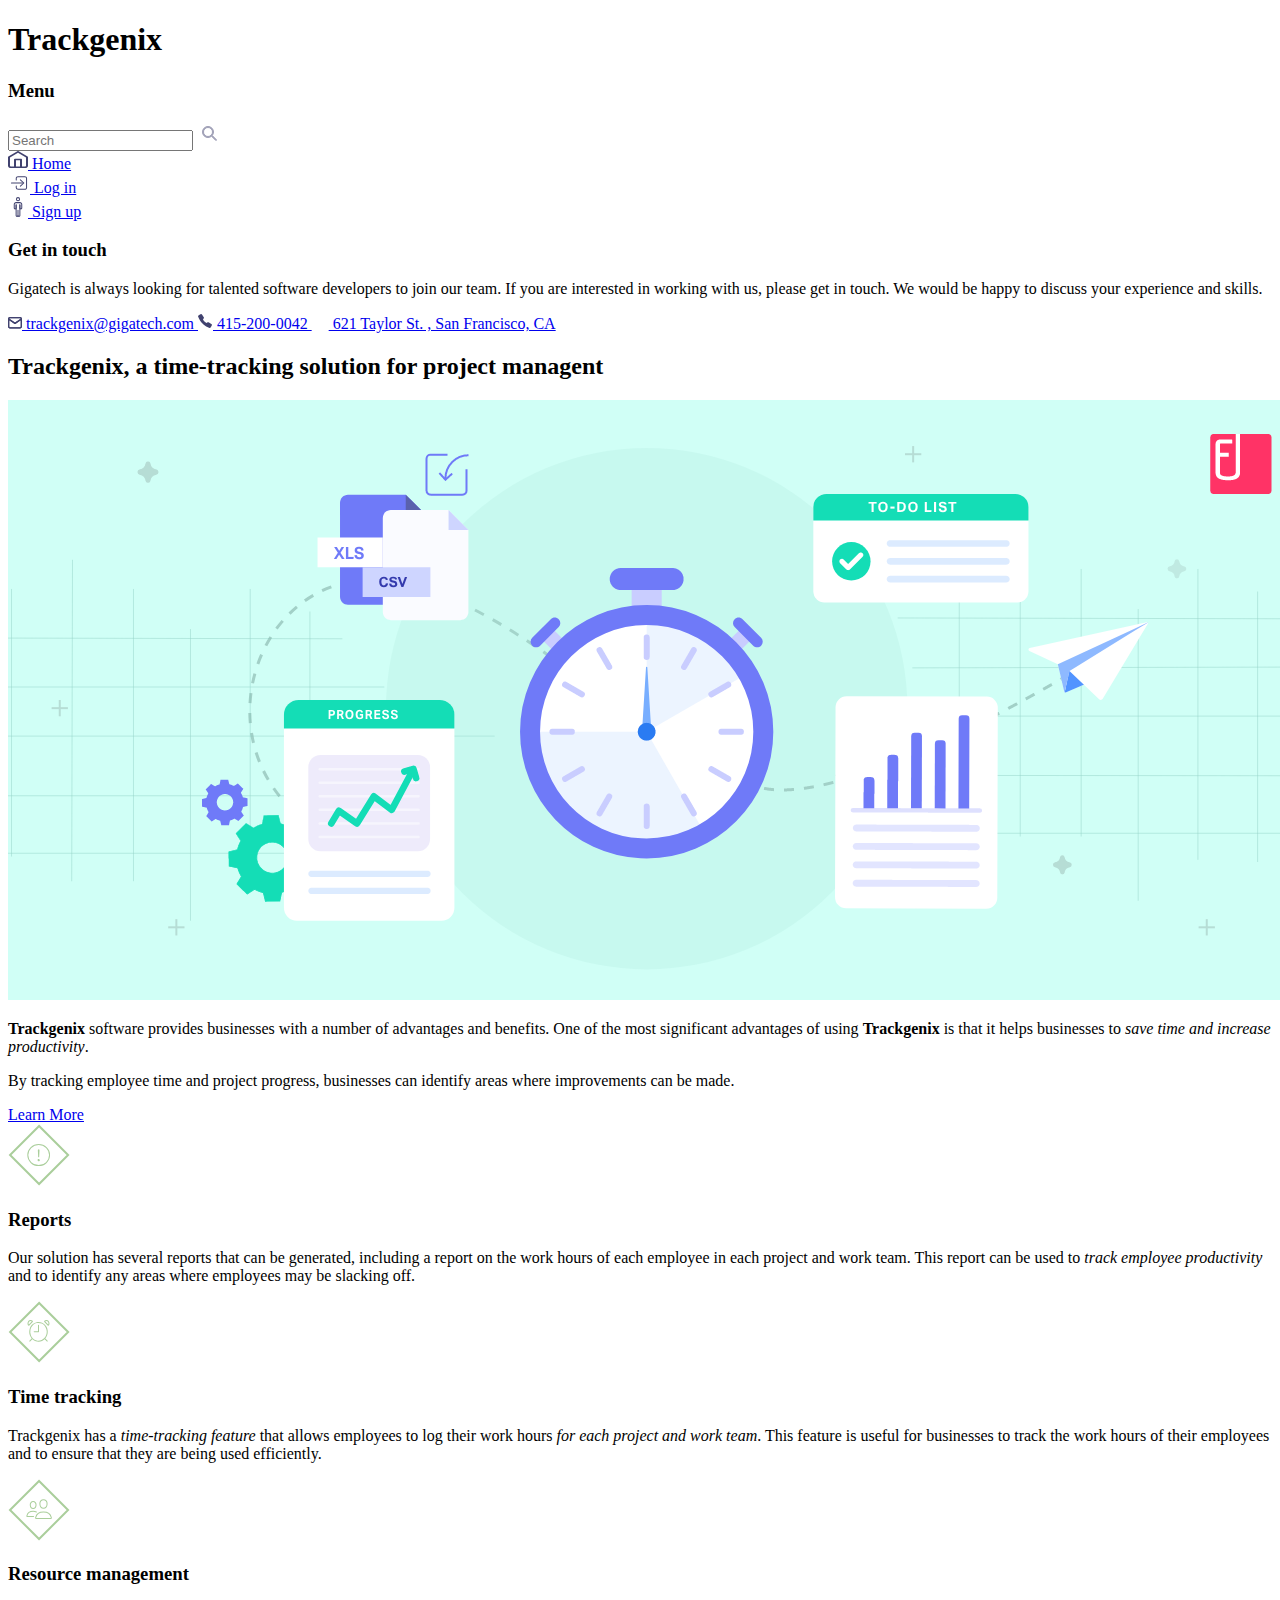
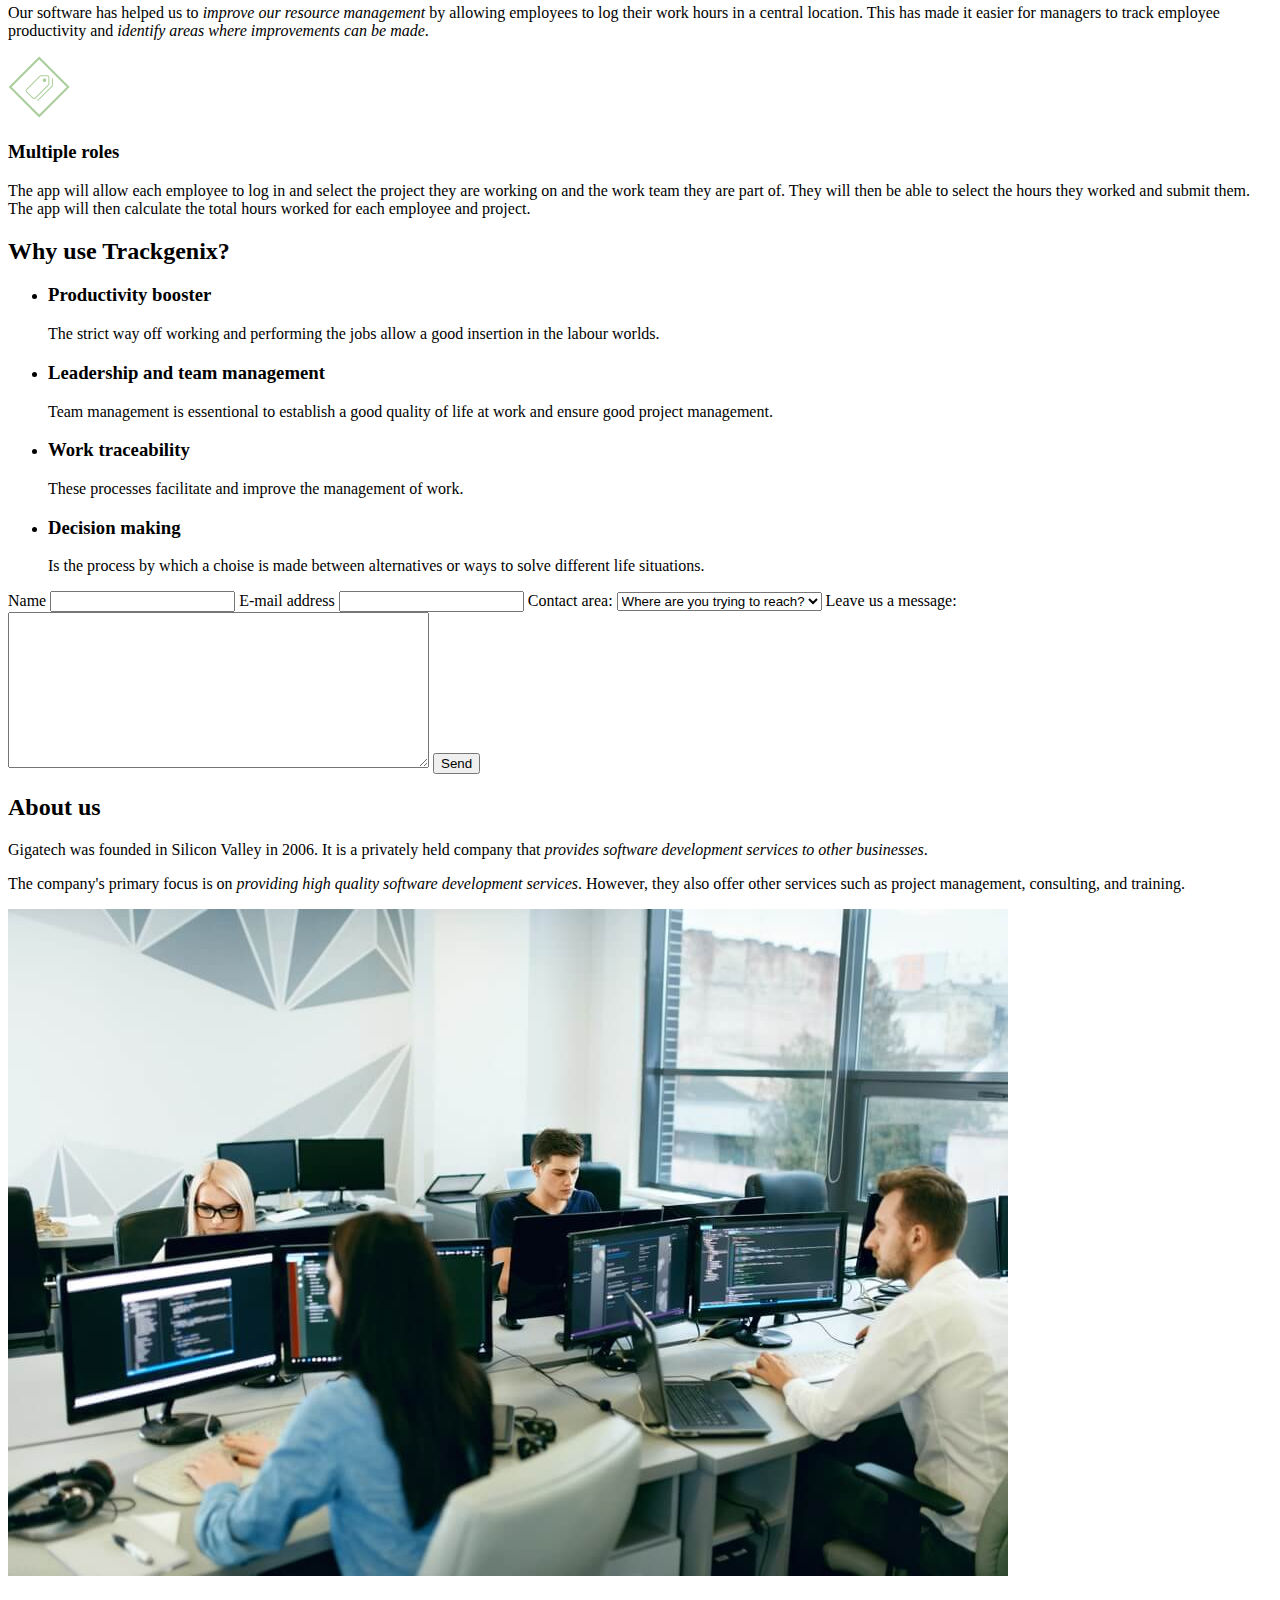
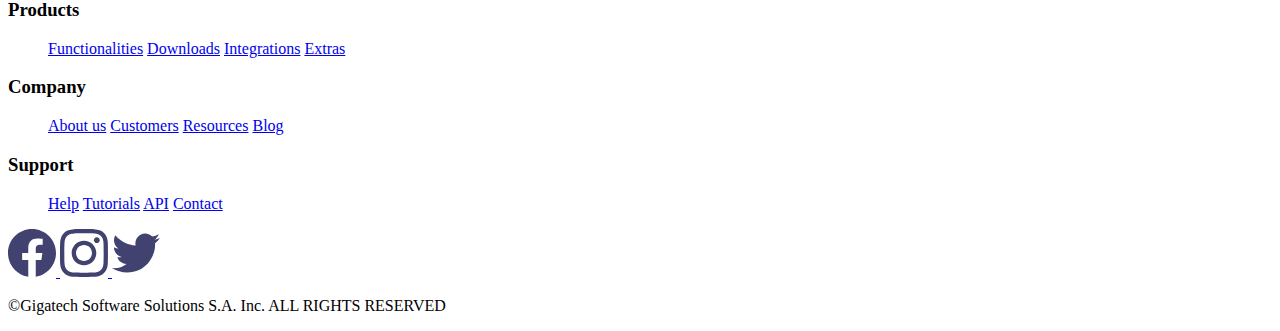
<file: Semana 02/index.html>
<!DOCTYPE html>
<html lang="en">
<head>
    <meta charset="UTF-8">
    <meta http-equiv="X-UA-Compatible" content="IE=edge">
    <meta name="viewport" content="width=device-width, initial-scale=1.0">
    <title>Trackgenix</title>
</head>
<body>
    <header>
        <h1>Trackgenix</h1>
    </header>
    <aside>
        <h3>Menu</h3>
        <form action="/search" method="GET">
            <div>
                <input type="search" placeholder="Search">
                <img src="img/icons/search(white)-icon.svg" alt="search icon">
            </div>
        </form>
        <nav>
            <a href="/">
                <div>
                    <img src="img/icons/house-icon.svg" alt="home icon">
                    Home
                </div>
            </a>
            <a href="/login">
                <div>
                    <img src="img/icons/login-icon.svg" alt="login icon">
                    Log in
                </div>
            </a>
            <a href="/signup">
                <div>
                    <img src="img/icons/man-icon.svg" alt="signup icon">
                    Sign up
                </div>
            </a>
        </nav>
        <section>
            <h3>Get in touch</h3>
            <p>
                Gigatech is always looking for talented software developers to join our team.
                 If you are interested in working with us, please get in touch.
                  We would be happy to discuss your experience and skills.
            </p>
            <a href="mailto:trackgenix@gigatech.com">
                <img src="img/icons/mail-icon.svg" alt="email icon">
                trackgenix@gigatech.com
            </a>
            <a href="tel:+14152000042">
                <img src="img/icons/phone-icon.svg" alt="call icon">
                415-200-0042
            </a>
            <a href="https://www.google.com/maps/place/621+Taylor+St,+San+Francisco,+CA+94102,+USA">
                <img src="img/icons/house2-icon.svg" alt="house icon">
                621 Taylor St. , San Francisco, CA
            </a>
        </section>
    </aside>
    <main>
        <section>
            <h2>Trackgenix, a time-tracking solution for project managent</h2>
            <img src="img/time-tracking-art.png" alt="Trackgenix-brand">
            <p>
                <strong>Trackgenix</strong> software provides businesses with a number of advantages and benefits.
                    One of the most significant advantages of using <strong>Trackgenix</strong> is that it helps
                    businesses to <em>save time and increase productivity</em>.</p>
            <p>
                By tracking employee time and project progress, businesses can identify
                    areas where improvements can be made.
            </p>
            <a href="/products/trackgenix">Learn More</a>
        </section>
        <section>
            <div>
                <img src="img/icons/alert-icon.svg" alt="alert icon">
                <h3>Reports</h3>
                <p>
                    Our solution has several reports that can be generated,
                    including a report on the work hours of each employee in each project and work team.
                    This report can be used to <em>track employee productivity</em> and to identify any areas
                    where employees may be slacking off.
                </p>
            </div>
            <div>
                <img src="img/icons/alarm-icon.svg" alt="alarm icon">
                <h3>Time tracking</h3>
                <p>
                    Trackgenix has a <em>time-tracking feature</em> that allows employees to log their
                    work hours <em>for each project and work team</em>. This feature is useful
                    for businesses to track the work hours of their employees and to ensure
                    that they are being used efficiently.
                </p>
            </div>
            <div>
                <img src="img/icons/people-icon.svg" alt="people icon">
                <h3>Resource management</h3>
                <p>
                    Our software has helped us to <em>improve our resource management</em> by
                    allowing employees to log their work hours in a central location.
                    This has made it easier for managers to track employee productivity
                    and <em>identify areas where improvements can be made</em>.
                </p>
            </div>
            <div>
                <img src="img/icons/tags-icon.svg" alt="tags icon">
                <h3>Multiple roles</h3>
                <p>
                    The app will allow each employee to log in and select the project
                    they are working on and the work team they are part of.
                    They will then be able to select the hours they worked and submit them.
                    The app will then calculate the total hours worked for each employee and project.
                </p>
            </div>
        </section>
        <section>
            <h2>Why use Trackgenix?</h2>
            <ul>
                <li>
                    <h3>Productivity booster</h3>
                    <p>
                        The strict way off working and performing the jobs allow
                        a good insertion in the labour worlds.
                    </p>
                </li>
                <li>
                    <h3>Leadership and team management</h3>
                    <p>
                        Team management is essentional to establish a good quality of life
                        at work and ensure good project management.
                    </p>
                </li>
                <li>
                    <h3>Work traceability</h3>
                    <p>These processes facilitate and improve the management of work.</p>
                </li>
                <li>
                    <h3>Decision making</h3>
                    <p>
                        Is the process by which a choise is made between alternatives
                        or ways to solve different life situations.
                    </p>
                </li>
            </ul>
        </section>
        <section>
            <form action="/send-message" method="POST">
                <label for="name">Name</label>
                <input type="text" name="name" id="name">
                <label for="email">E-mail address</label>
                <input type="email" name="email" id="email">
                <label for="area">Contact area:</label>
                <select name="area" id="area">
                    <option value="" disabled="true" selected="true">Where are you trying to reach?</option>
                    <option value="hr">Human Resources</option>
                    <option value="business">Business</option>
                    <option value="sysadmin">Systems</option>
                </select>
                <label for="message">Leave us a message:</label>
                <textarea name="message" id="message" cols="50" rows="10"></textarea>
                <input type="submit" value="Send">
            </form>
        </section>
        <section>
            <h2>About us</h2>
            <p>
                Gigatech was founded in Silicon Valley in 2006. It is a privately held company
                that <em>provides software development services to other businesses</em>.
            </p>
            <p>
                The company's primary focus is on
                <em>providing high quality software development services</em>.
                However, they also offer other services such as
                project management, consulting, and training.
            </p>
            <img src="img/trackgenix-headquarters.jpg" alt="Trackgenix picture">
        </section>
    </main>
    <footer>
        <div>
            <div>
                <h3>Products</h3>
                <ul>
                    <a href="/product-features">Functionalities</a>
                    <a href="/downloads">Downloads</a>
                    <a href="/plugins">Integrations</a>
                    <a href="/extras">Extras</a>
                </ul>
            </div>
            <div>
                <h3>Company</h3>
                <ul>
                    <a href="/about-us">About us</a>
                    <a href="/clients">Customers</a>
                    <a href="/resources">Resources</a>
                    <a href="/blog">Blog</a>
                </ul>
            </div>
            <div>
                <h3>Support</h3>
                <ul>
                    <a href="/documentation">Help</a>
                    <a href="/documentation/tutorials">Tutorials</a>
                    <a href="/documentation/api">API</a>
                    <a href="/contact">Contact</a>
                </ul>
            </div>
        </div>
        <div>
            <a href="www.facebook.com/Trackgenix">
                <img src="img/icons/Facebook-icon.svg" alt="Facebook page">
            </a>
            <a href="www.instagram.com/Trackgenix">
                <img src="img/icons/Instagram-icon.svg" alt="Instagram profile">
            </a>
            <a href="www.twitter.com/Trackgenix">
                <img src="img/icons/Twitter-icon.svg" alt="Twitter handle">
            </a>
        </div>
        <p>&copy;Gigatech Software Solutions S.A. Inc. ALL RIGHTS RESERVED</p>
    </footer>
</body>
</html>
</file>
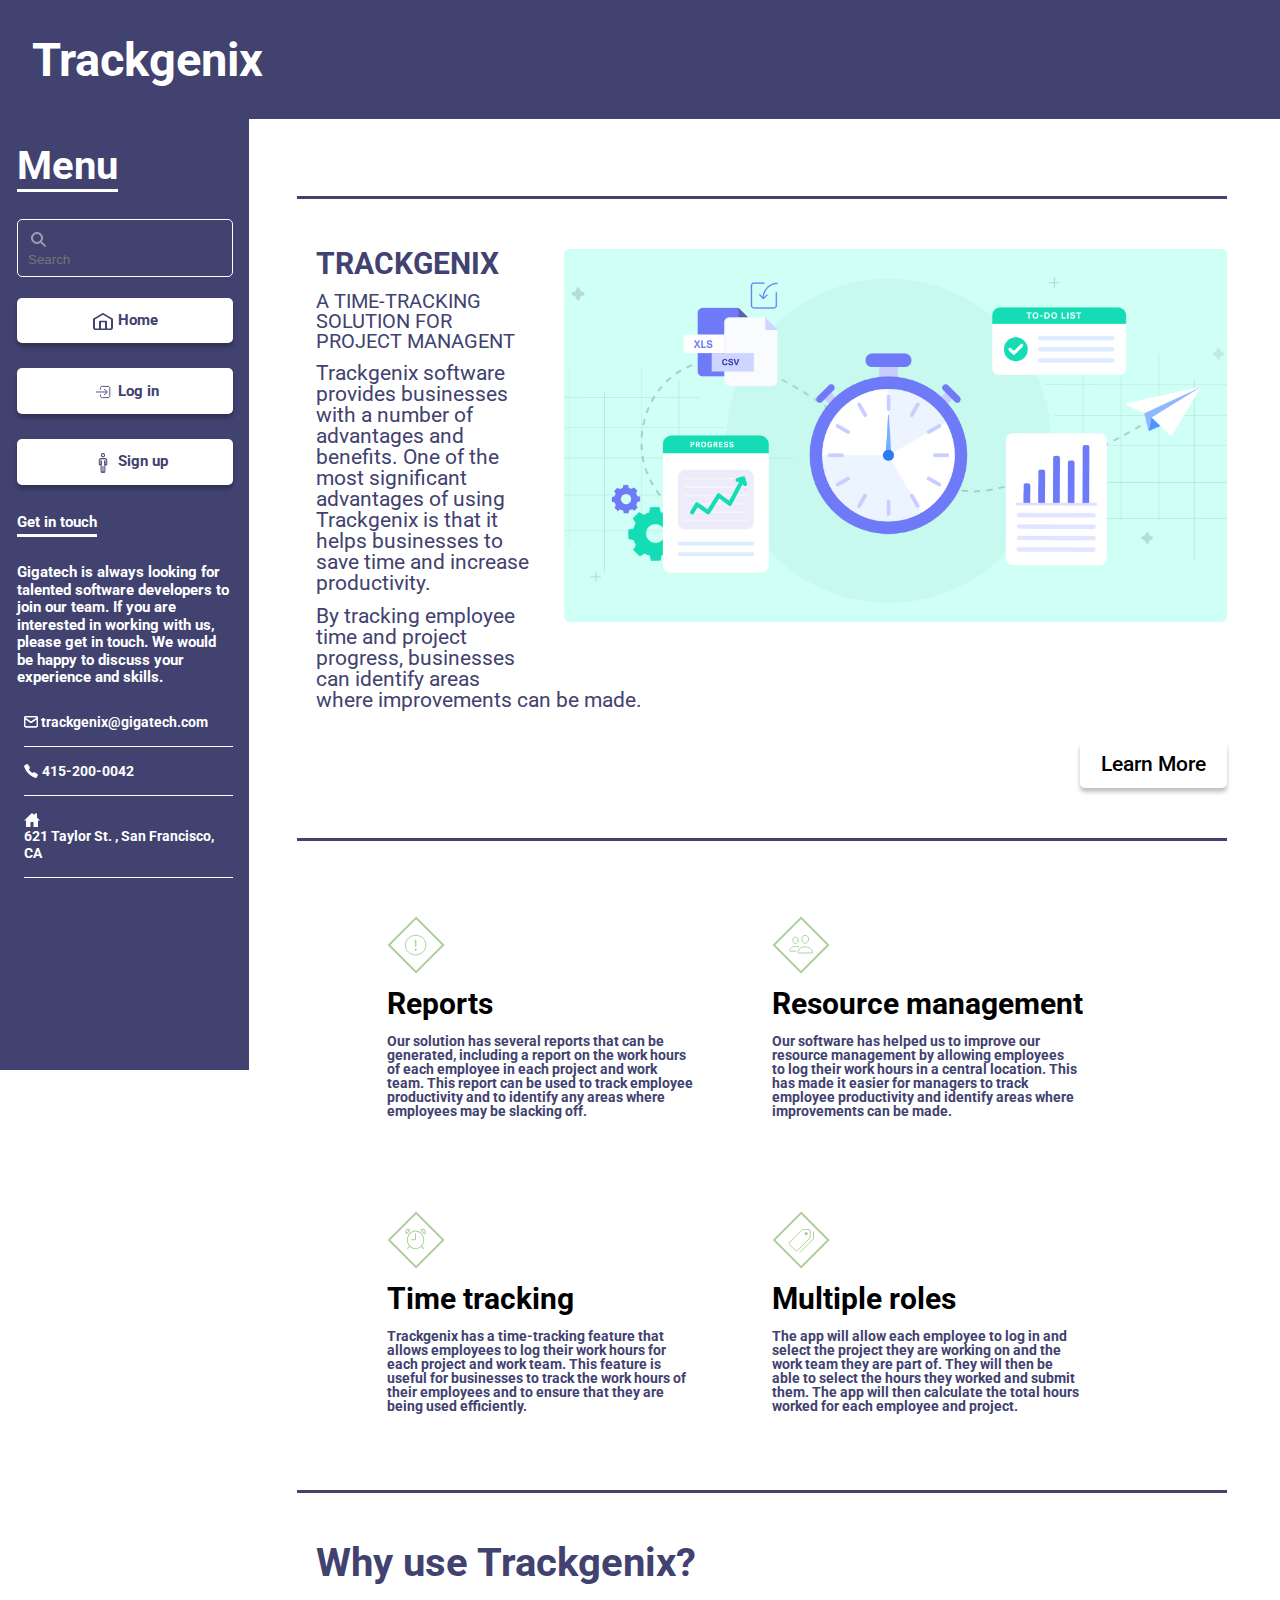
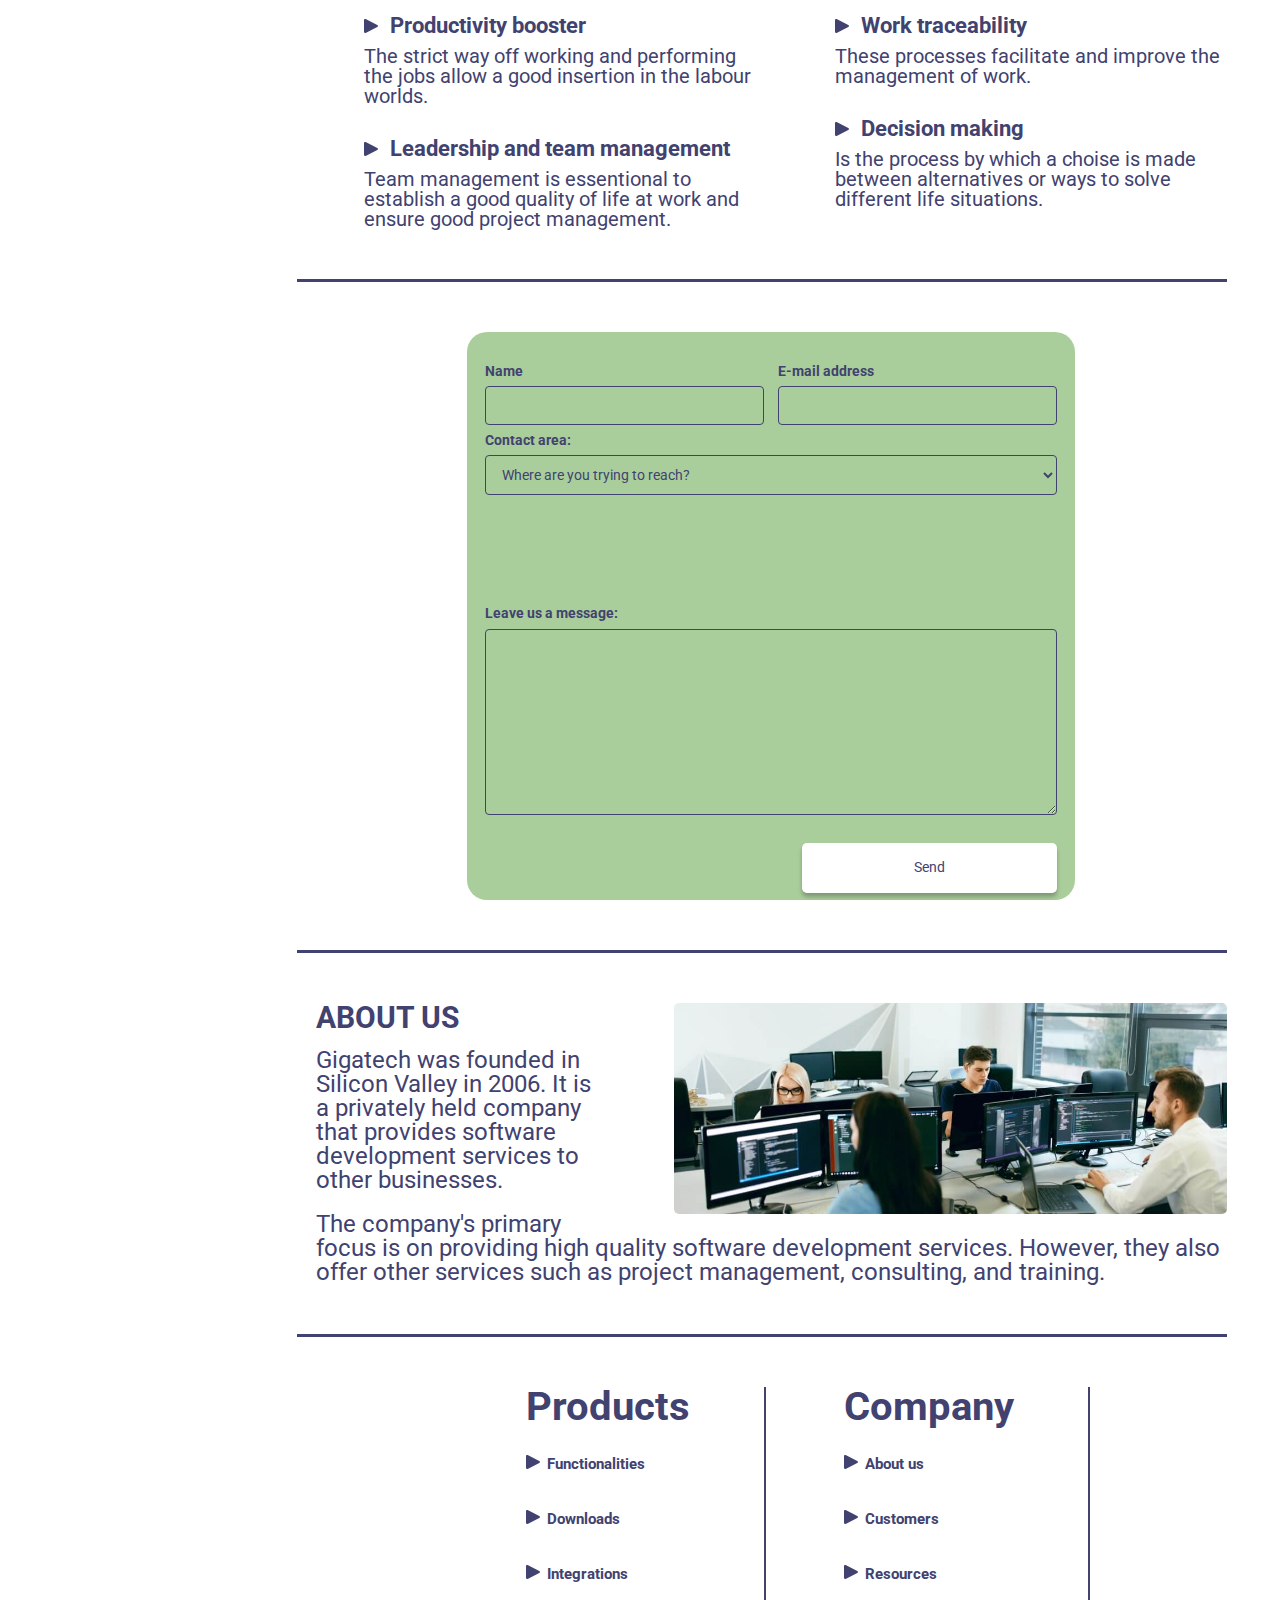
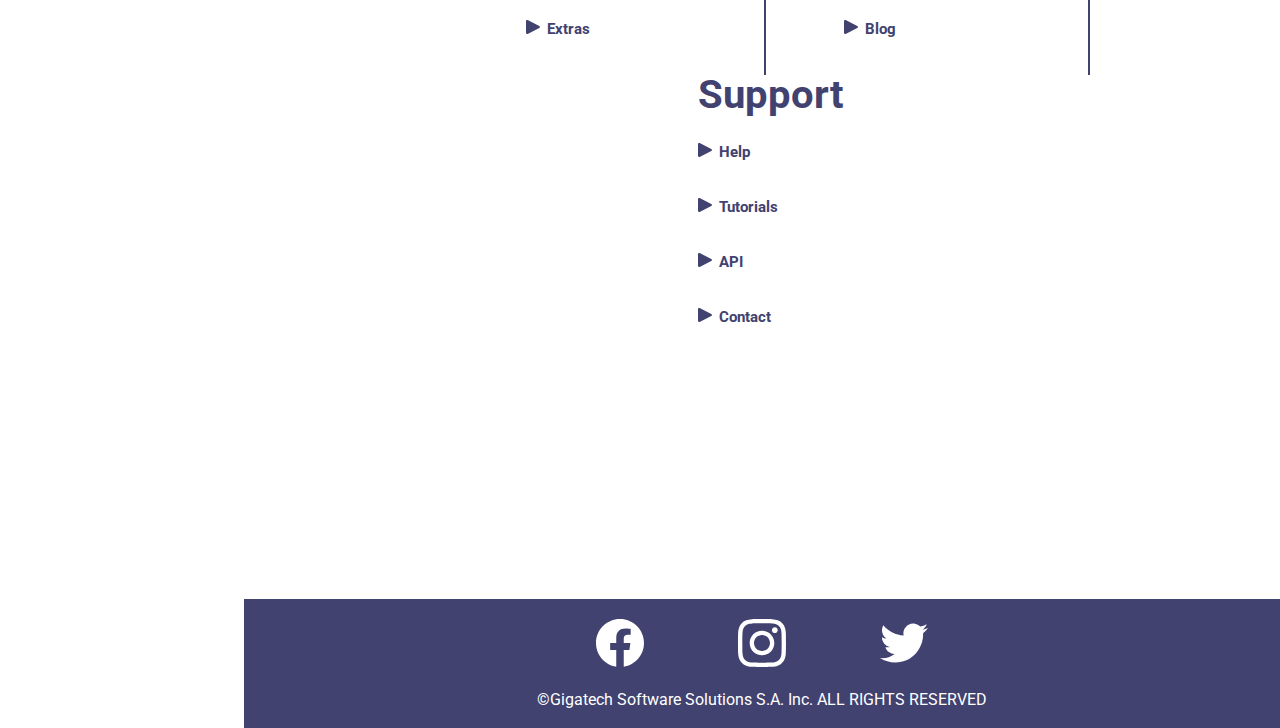
<file: Semana 03/index.html>
<!DOCTYPE html>
<html lang="en">
	<head>
		<meta charset="UTF-8">
		<meta http-equiv="X-UA-Compatible" content="IE=edge">
		<meta name="viewport" content="width=device-width, initial-scale=1.0">
		<title>Trackgenix</title>
        <link rel="stylesheet" href="style/reset.css">
        <link rel="stylesheet" href="style/fonts.css">
        <link rel="stylesheet" href="style/style.css">
	</head>
	<body>
		<header>
			<h1>Trackgenix</h1>
		</header>
		<aside>
			<h2>Menu</h2>
			<div class="search-box">
				<img src="img/icons/search(white)-icon.svg" alt="search icon">
				<input type="search" placeholder="Search">
			</div>
			<nav>
				<ul>
					<li>
						<a href="/">
							<div class="icon home-icon"></div>
							<span>Home</span>
						</a>
					</li>
					<li>
						<a href="/login">
							<div class="icon login-icon"></div>
							<span>Log in</span>
						</a>
					</li>
					<li>
						<a href="/signup">
							<div class="icon signup-icon"></div>
							<span>Sign up</span>
						</a>
					</li>
				</ul>
			</nav>
			<section class="get-in-touch">
				<h3>Get in touch</h3>
				<p>
					Gigatech is always looking for talented software developers to join our team.
					If you are interested in working with us, please get in touch.
					We would be happy to discuss your experience and skills.
				</p>
				<ul>
					<li>
						<a href="mailto:trackgenix@gigatech.com">
							<img src="img/icons/mail-icon.svg" alt="email icon">
							<span>trackgenix@gigatech.com</span>
						</a>
					</li>
					<li>
						<a href="tel:+14152000042">
							<img src="img/icons/phone-icon.svg" alt="call icon">
							<span>415-200-0042</span>
						</a>
					</li>
					<li>
						<a href="https://www.google.com/maps/place/621+Taylor+St,+San+Francisco,+CA+94102,+USA">
							<img src="img/icons/house2-icon.svg" alt="house icon">
							<span>621 Taylor St. , San Francisco, CA</span>
						</a>
					</li>
                </ul>
			</section>
		</aside>
		<main>
			<section class="intro">
				<img src="img/time-tracking-art.png" alt="Trackgenix-brand">
				<h2>Trackgenix</h2>
				<h3>a time-tracking solution for project managent</h3>
				<p>
					<strong>Trackgenix</strong> software provides businesses with a number of advantages and benefits.
					One of the most significant advantages of using <strong>Trackgenix</strong> is that it helps
					businesses to <em>save time and increase productivity</em>.</p>
				<p>
					By tracking employee time and project progress, businesses can identify
					areas where improvements can be made.
				</p>
				<a href="/products/trackgenix">Learn More</a>
			</section>
			<section class="features">
				<div>
					<img src="img/icons/alert-icon.svg" alt="alert icon">
					<div>
						<h3>Reports</h3>
						<p>
							Our solution has several reports that can be generated,
							including a report on the work hours of each employee in each project and work team.
							This report can be used to <em>track employee productivity</em> and to identify any areas
							where employees may be slacking off.
						</p>
					</div>
				</div>
				<div>
					<img src="img/icons/alarm-icon.svg" alt="alarm icon">
					<div>
						<h3>Time tracking</h3>
						<p>
							Trackgenix has a <em>time-tracking feature</em> that allows employees to log their work hours
							<em>for each project and work team</em>. This feature is useful for businesses to track
							the work hours of their employees and to ensure that they are being used efficiently.
						</p>
					</div>
				</div>
				<div>
					<img src="img/icons/people-icon.svg" alt="people icon">
					<div>
						<h3>Resource management</h3>
						<p>
							Our software has helped us to <em>improve our resource management</em> by allowing employees
							to log their work hours in a central location. This has made it easier for managers to track
							employee productivity and <em>identify areas where improvements can be made</em>.
						</p>
					</div>
				</div>
				<div>
					<img src="img/icons/tags-icon.svg" alt="tags icon">
					<div>
						<h3>Multiple roles</h3>
						<p>
							The app will allow each employee to log in and select the project they are working on and
							the work team they are part of. They will then be able to select the hours they worked and
							submit them. The app will then calculate the total hours worked for each employee and project.
						</p>
					</div>
				</div>
			</section>
			<section class="benefits">
				<h2>Why use Trackgenix?</h2>
				<ul>
					<li>
						<h3>Productivity booster</h3>
						<p>
							The strict way off working and performing the jobs
							allow a good insertion in the labour worlds.
						</p>
					</li>
					<li>
						<h3>Leadership and team management</h3>
						<p>
							Team management is essentional to establish a good quality of life
							at work and ensure good project management.
						</p>
					</li>
					<li>
						<h3>Work traceability</h3>
						<p>These processes facilitate and improve the management of work.</p>
					</li>
					<li>
						<h3>Decision making</h3>
						<p>
							Is the process by which a choise is made between alternatives
							or ways to solve different life situations.
						</p>
					</li>
				</ul>
			</section>
			<section>
				<form action="/send-message" method="POST">
					<div>
						<label for="name">Name</label>
						<input type="text" name="name" id="name">
						<label for="email">E-mail address</label>
						<input type="email" name="email" id="email">
					</div>
					<label for="area">Contact area:</label>
					<select name="area" id="area">
						<option value="" disabled="true" selected="true">Where are you trying to reach?</option>
						<option value="hr">Human Resources</option>
						<option value="business">Business</option>
						<option value="sysadmin">Systems</option>
					</select>
					<label for="message">Leave us a message:</label>
					<textarea name="message" id="message" cols="50" rows="10"></textarea>
					<input type="submit" value="Send">
				</form>
			</section>
			<section class="about-us">
				<img src="img/trackgenix-headquarters.jpg" alt="Trackgenix picture">
				<h2>About us</h2>
				<p>
					Gigatech was founded in Silicon Valley in 2006. It is a privately held company
					that <em>provides software development services to other businesses</em>.
				</p>
				<p>
					The company's primary focus is on <em>providing high quality software development services</em>.
					However, they also offer other services such as project management, consulting, and training.
				</p>
			</section>
			<section class="site-map">
				<div>
					<h3>Products</h3>
					<ul>
						<li><a href="/product-features">Functionalities</a></li>
						<li><a href="/downloads">Downloads</a></li>
						<li><a href="/plugins">Integrations</a></li>
						<li><a href="/extras">Extras</a></li>
					</ul>
				</div>
				<div>
					<h3>Company</h3>
					<ul>
						<li><a href="/about-us">About us</a></li>
						<li><a href="/clients">Customers</a></li>
						<li><a href="/resources">Resources</a></li>
						<li><a href="/blog">Blog</a></li>
					</ul>
				</div>
				<div>
					<h3>Support</h3>
					<ul>
						<li><a href="/documentation">Help</a></li>
						<li><a href="/documentation/tutorials">Tutorials</a></li>
						<li><a href="/documentation/api">API</a></li>
						<li><a href="/contact">Contact</a></li>
					</ul>
				</div>
			</section>
		</main>
		<footer>
			<ul>
				<li>
					<a href="www.facebook.com/Trackgenix">
						<img src="img/icons/Facebook(white).svg" alt="Facebook page">
					</a>
				</li>
				<li>
					<a href="www.instagram.com/Trackgenix">
						<img src="img/icons/Instagram(white).svg" alt="Instagram profile">
					</a>
				</li>
				<li>
					<a href="www.twitter.com/Trackgenix">
						<img src="img/icons/Twitter(white).svg" alt="Twitter handle">
					</a>
				</li>
			</ul>
			<p>&copy;Gigatech Software Solutions S.A. Inc. ALL RIGHTS RESERVED</p>
		</footer>
	</body>
</html>
</file>
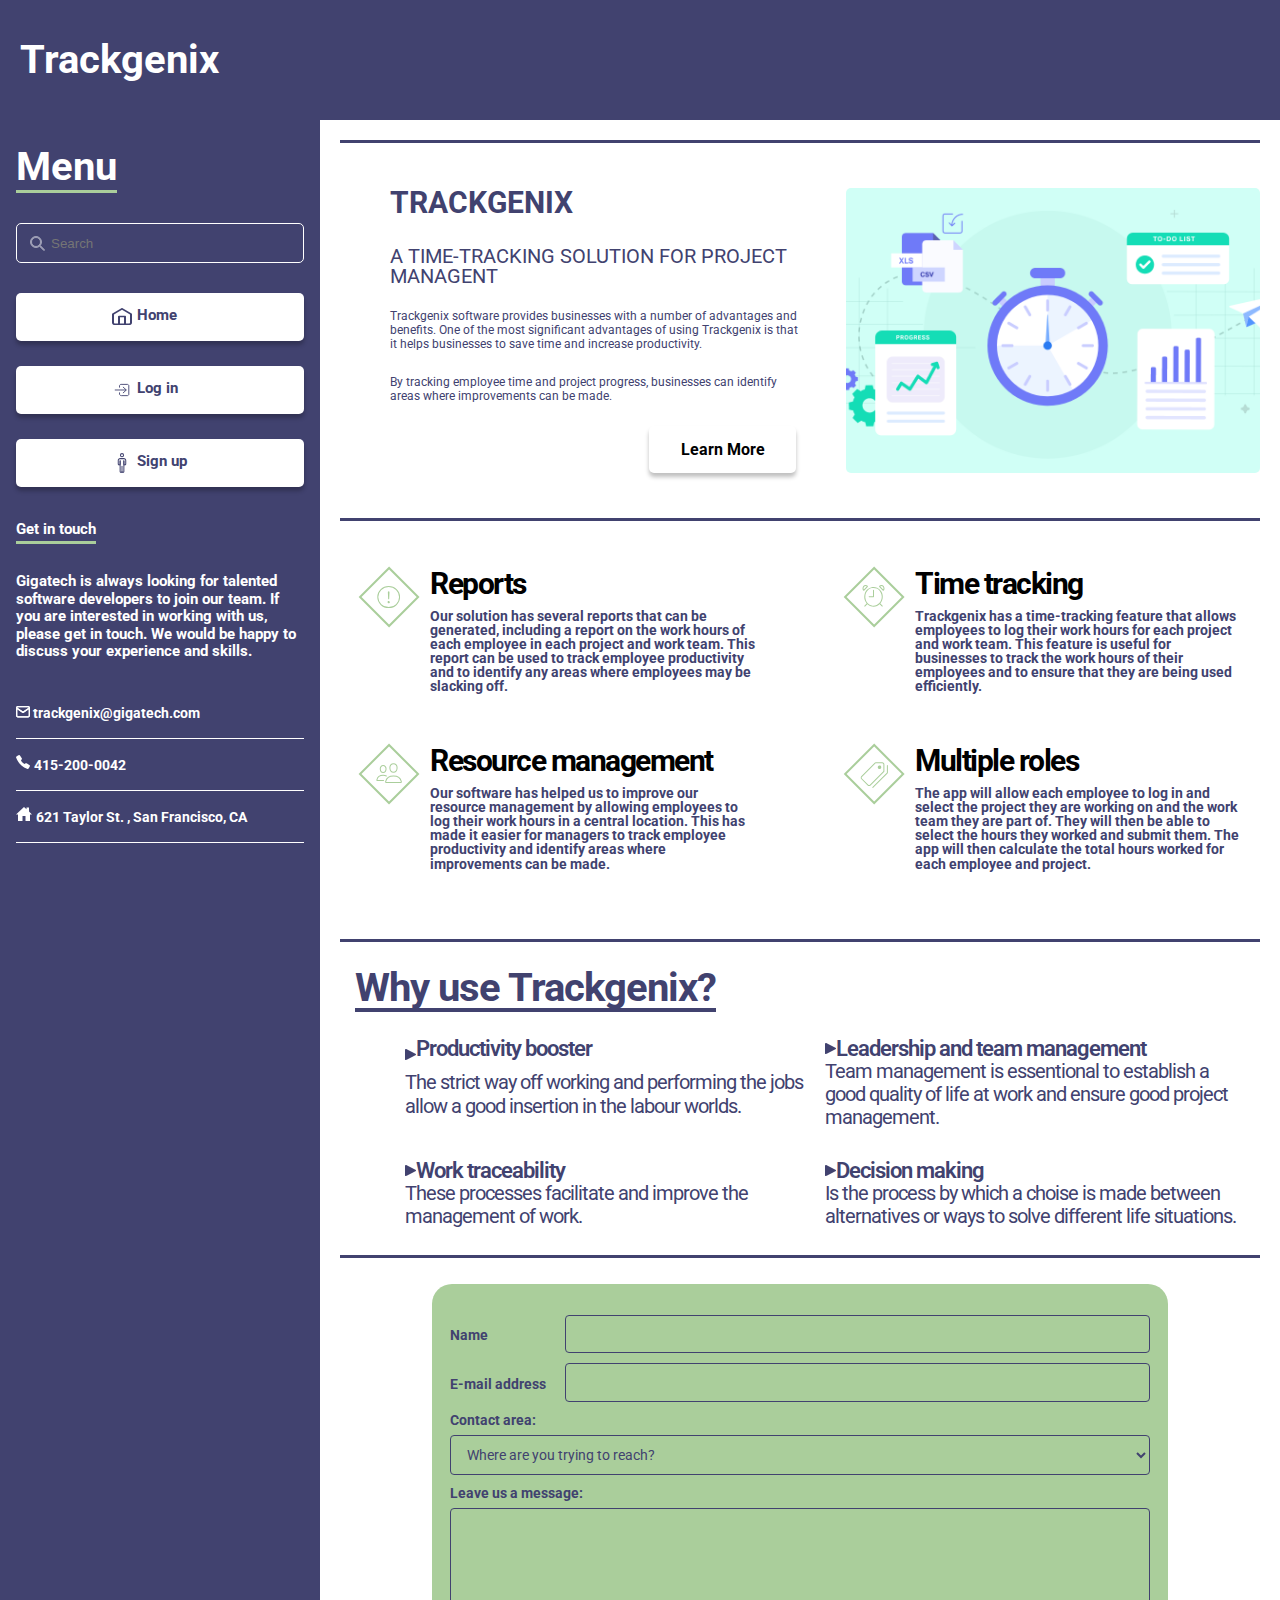
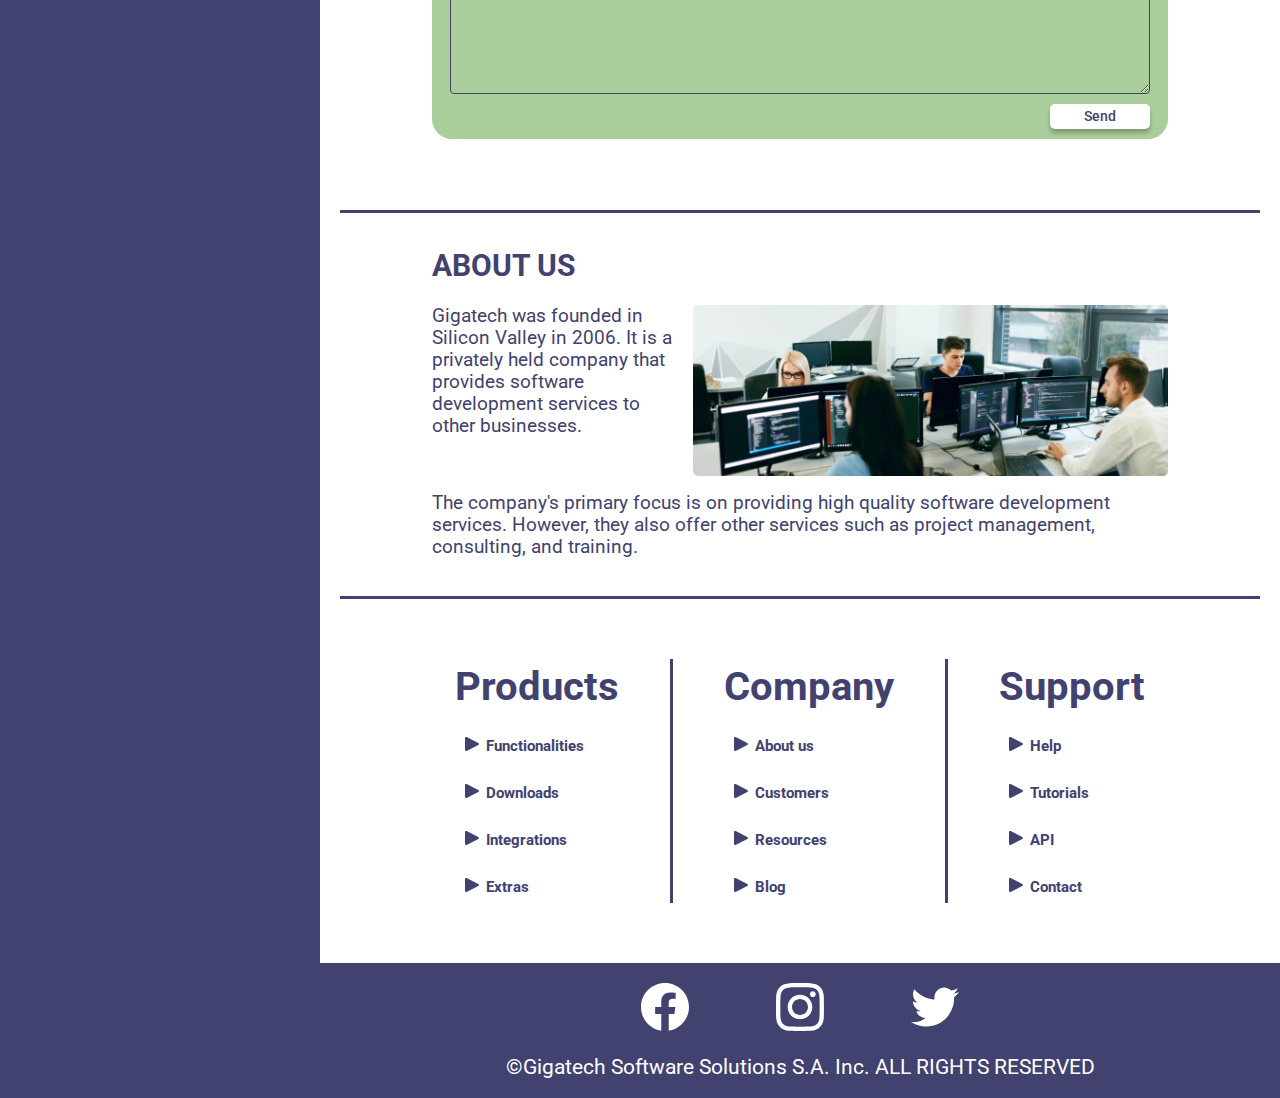
<file: semana-04/index.html>
<!DOCTYPE html>
<html lang="en">
	<head>
		<meta charset="UTF-8">
		<meta http-equiv="X-UA-Compatible" content="IE=edge">
		<meta name="viewport" content="width=device-width, initial-scale=1.0">
		<title>Trackgenix</title>
        <link rel="stylesheet" href="style/reset.css">
        <link rel="stylesheet" href="style/fonts.css">
        <link rel="stylesheet" href="style/header.css">
        <link rel="stylesheet" href="style/sidebar.css">
        <link rel="stylesheet" href="style/main.css">
        <link rel="stylesheet" href="style/footer.css">
        <link rel="stylesheet" href="style/style.css">
	</head>
	<body>
		<header>
			<h1>Trackgenix</h1>
			<img class="burger-button"src="./assets/icons/bars-solid.svg" alt="">
		</header>
		<aside>
			<h2>Menu</h2>
			<div class="search-box">
				<img class="icon" src="./assets/icons/search(white)-icon.svg" alt="search icon">
				<input type="search" placeholder="Search">
			</div>
			<nav>
				<ul>
					<li>
						<a href="/">
							<div class="icon home-icon"></div>
							<span>Home</span>
						</a>
					</li>
					<li>
						<a href="/login">
							<div class="icon login-icon"></div>
							<span>Log in</span>
						</a>
					</li>
					<li>
						<a href="/signup">
							<div class="icon signup-icon"></div>
							<span>Sign up</span>
						</a>
					</li>
				</ul>
			</nav>
			<section class="get-in-touch">
				<h3>Get in touch</h3>
				<p>
					Gigatech is always looking for talented software developers to join our team.
					If you are interested in working with us, please get in touch.
					We would be happy to discuss your experience and skills.
				</p>
				<ul>
					<li>
						<a href="mailto:trackgenix@gigatech.com">
							<img src="./assets/icons/mail-icon.svg" alt="email icon">
							<span>trackgenix@gigatech.com</span>
						</a>
					</li>
					<li>
						<a href="tel:+14152000042">
							<img src="./assets/icons/phone-icon.svg" alt="call icon">
							<span>415-200-0042</span>
						</a>
					</li>
					<li>
						<a href="https://www.google.com/maps/place/621+Taylor+St,+San+Francisco,+CA+94102,+USA">
							<img src="./assets/icons/house2-icon.svg" alt="house icon">
							<span>621 Taylor St. , San Francisco, CA</span>
						</a>
					</li>
							</ul>
			</section>
		</aside>
		<div class="main-container">
			<main>
				<section class="intro">
					<img src="./assets/img/time-tracking-art.png" alt="Trackgenix-brand">
					<h2>Trackgenix</h2>
					<h3>a time-tracking solution for project managent</h3>
					<p>
						<strong>Trackgenix</strong> software provides businesses with a number of advantages and benefits.
						One of the most significant advantages of using <strong>Trackgenix</strong> is that it helps
						businesses to <em>save time and increase productivity</em>.</p>
					<p>
						By tracking employee time and project progress, businesses can identify
						areas where improvements can be made.
					</p>
					<div class="more">
						<a href="/products/trackgenix">Learn More</a>
					</div>
				</section>
				<section class="features">
					<div class="row">
						<img src="./assets/icons/alert-icon.svg" alt="alert icon">
						<div class="col">
							<h3>Reports</h3>
							<p>
								Our solution has several reports that can be generated,
								including a report on the work hours of each employee in each project and work team.
								This report can be used to <em>track employee productivity</em> and to identify any areas
								where employees may be slacking off.
							</p>
						</div>
					</div>
					<div class="row">
						<img src="./assets/icons/alarm-icon.svg" alt="alarm icon">
						<div class="col">
							<h3>Time tracking</h3>
							<p>
								Trackgenix has a <em>time-tracking feature</em> that allows employees to log their work
								hours <em>for each project and work team</em>. This feature is useful for businesses to
								track the work hours of their employees and to ensure that they are being used efficiently.
							</p>
						</div>
					</div>
					<div class="row">
						<img src="./assets/icons/people-icon.svg" alt="people icon">
						<div class="col">
							<h3>Resource management</h3>
							<p>
								Our software has helped us to <em>improve our resource management</em> by allowing employees
								to log their work hours in a central location. This has made it easier for managers to track
								employee productivity and <em>identify areas where improvements can be made</em>.
							</p>
						</div>
					</div>
					<div class="row">
						<img src="./assets/icons/tags-icon.svg" alt="tags icon">
						<div class="col">
							<h3>Multiple roles</h3>
							<p>
								The app will allow each employee to log in and select
								the project they are working on and the work team they are part of.
								They will then be able to select the hours they worked and submit them.
								The app will then calculate the total hours worked for each employee and project.
							</p>
						</div>
					</div>
				</section>
				<section class="benefits">
					<h2>Why use Trackgenix?</h2>
					<ul>
						<li>
							<div class="list-icon"></div>
							<h3>Productivity booster</h3>
							<p>
								The strict way off working and performing the jobs
								allow a good insertion in the labour worlds.
							</p>
						</li>
						<li>
							<div class="list-icon"></div>
							<h3>Leadership and team management</h3>
							<p>
								Team management is essentional to establish a good quality of life
								at work and ensure good project management.
							</p>
						</li>
						<li>
							<div class="list-icon"></div>
							<h3>Work traceability</h3>
							<p>These processes facilitate and improve the management of work.</p>
						</li>
						<li>
							<div class="list-icon"></div>
							<h3>Decision making</h3>
							<p>
								Is the process by which a choise is made between alternatives
								or ways to solve different life situations.
							</p>
						</li>
					</ul>
				</section>
				<section>
					<form action="/send-message" method="POST">
						<div>
							<label for="name">Name</label>
							<input type="text" name="name" id="name">
						</div>
						<div>
							<label for="email">E-mail address</label>
							<input type="email" name="email" id="email">
						</div>
						<label for="area">Contact area:</label>
						<select name="area" id="area">
							<option value="" disabled="true" selected="true">Where are you trying to reach?</option>
							<option value="hr">Human Resources</option>
							<option value="business">Business</option>
							<option value="sysadmin">Systems</option>
						</select>
						<label for="message">Leave us a message:</label>
						<textarea name="message" id="message" cols="50" rows="10"></textarea>
						<input type="submit" value="Send">
					</form>
				</section>
				<section class="about-us">
					<img src="./assets/img/trackgenix-headquarters.jpg" alt="Trackgenix picture">
					<h2>About us</h2>
					<p>
						Gigatech was founded in Silicon Valley in 2006. It is a privately held company
						that <em>provides software development services to other businesses</em>.
					</p>
					<p>
						The company's primary focus is on <em>providing high quality software development services</em>.
						However, they also offer other services such as project management, consulting, and training.
					</p>
				</section>
				<section class="site-map">
					<div class="link-group">
						<h3>Products</h3>
						<ul>
							<li><a href="/product-features">Functionalities</a></li>
							<li><a href="/downloads">Downloads</a></li>
							<li><a href="/plugins">Integrations</a></li>
							<li><a href="/extras">Extras</a></li>
						</ul>
					</div>
					<div class="separator"></div>
					<div class="link-group">
						<h3>Company</h3>
						<ul>
							<li><a href="/about-us">About us</a></li>
							<li><a href="/clients">Customers</a></li>
							<li><a href="/resources">Resources</a></li>
							<li><a href="/blog">Blog</a></li>
						</ul>
					</div>
					<div class="separator"></div>
					<div class="link-group">
						<h3>Support</h3>
						<ul>
							<li><a href="/documentation">Help</a></li>
							<li><a href="/documentation/tutorials">Tutorials</a></li>
							<li><a href="/documentation/api">API</a></li>
							<li><a href="/contact">Contact</a></li>
						</ul>
					</div>
				</section>
			</main>
			<footer>
				<ul>
					<li>
						<a href="www.facebook.com/Trackgenix">
							<img src="./assets/icons/Facebook(white).svg" alt="Facebook page">
						</a>
					</li>
					<li>
						<a href="www.instagram.com/Trackgenix">
							<img src="./assets/icons/Instagram(white).svg" alt="Instagram profile">
						</a>
					</li>
					<li>
						<a href="www.twitter.com/Trackgenix">
							<img src="./assets/icons/Twitter(white).svg" alt="Twitter handle">
						</a>
					</li>
				</ul>
				<p>&copy;Gigatech Software Solutions S.A. Inc. ALL RIGHTS RESERVED</p>
			</footer>
		</div>
	</body>
</html>
</file>
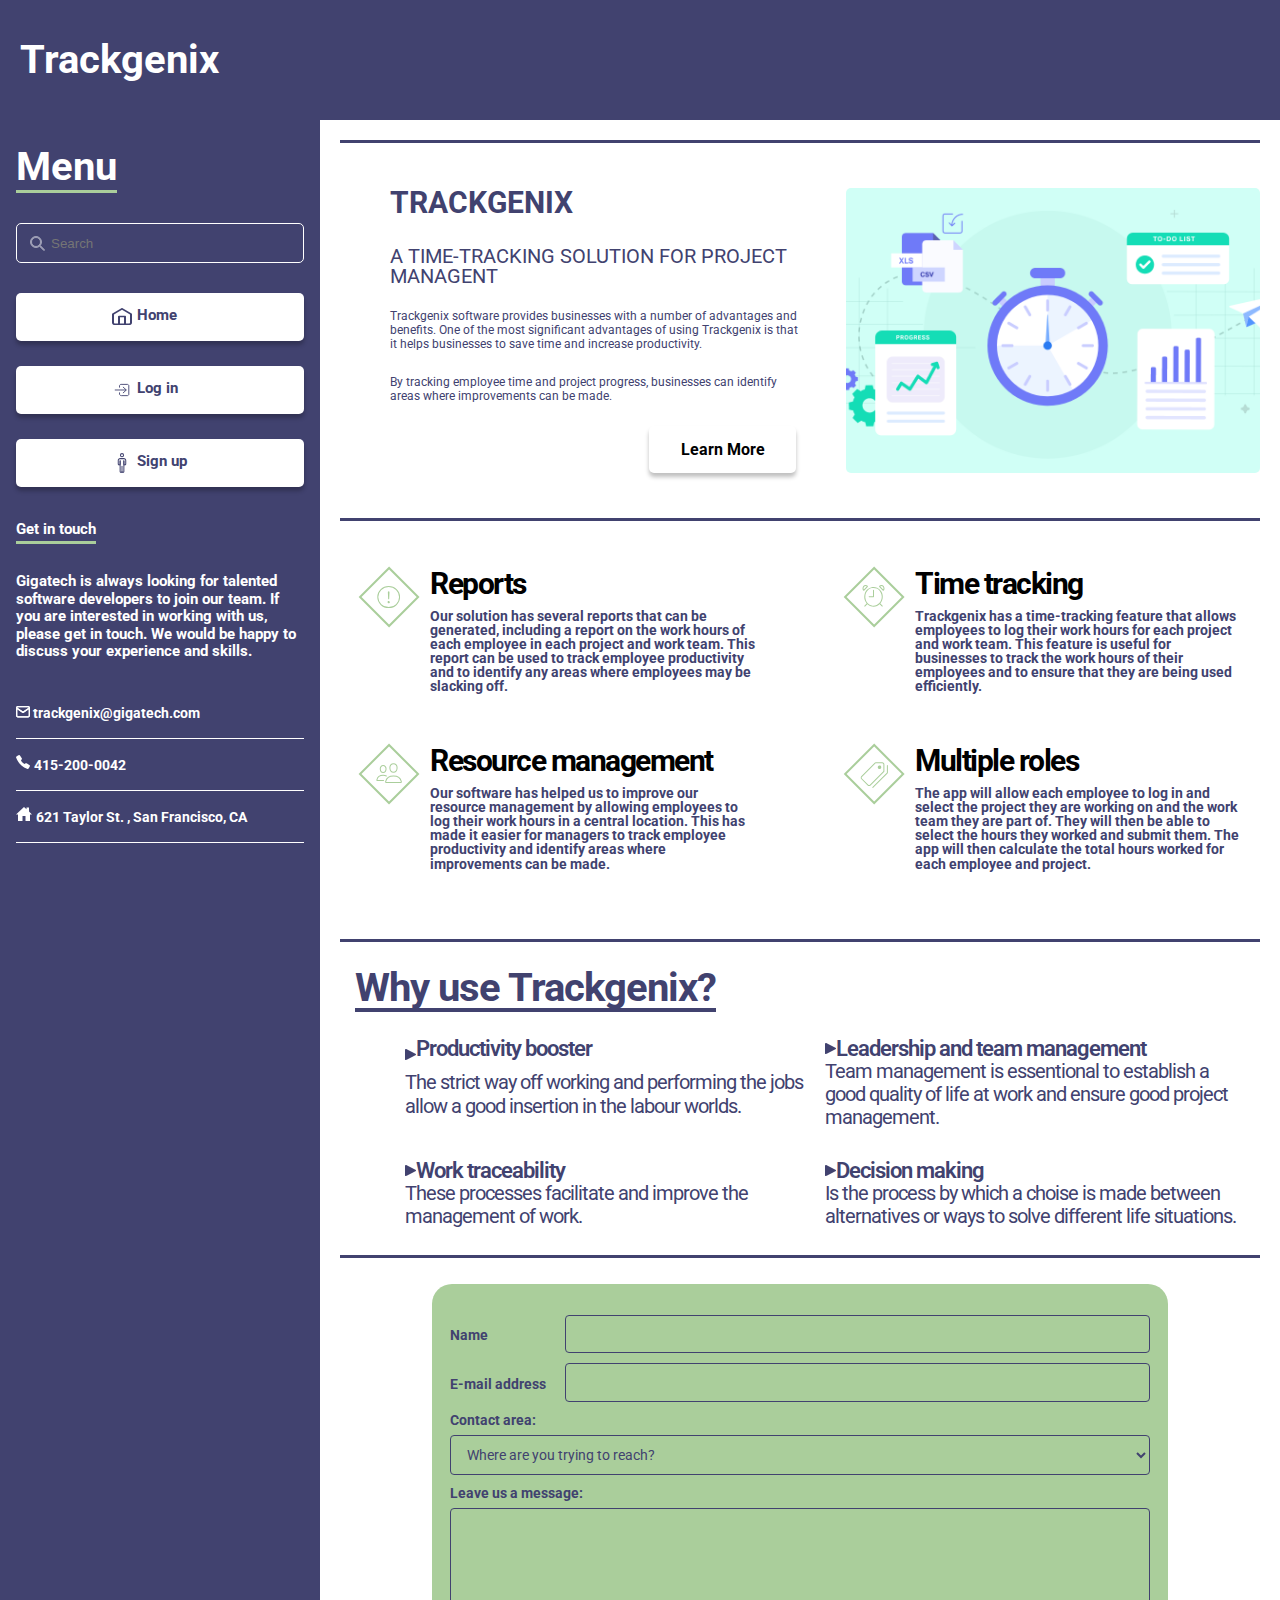
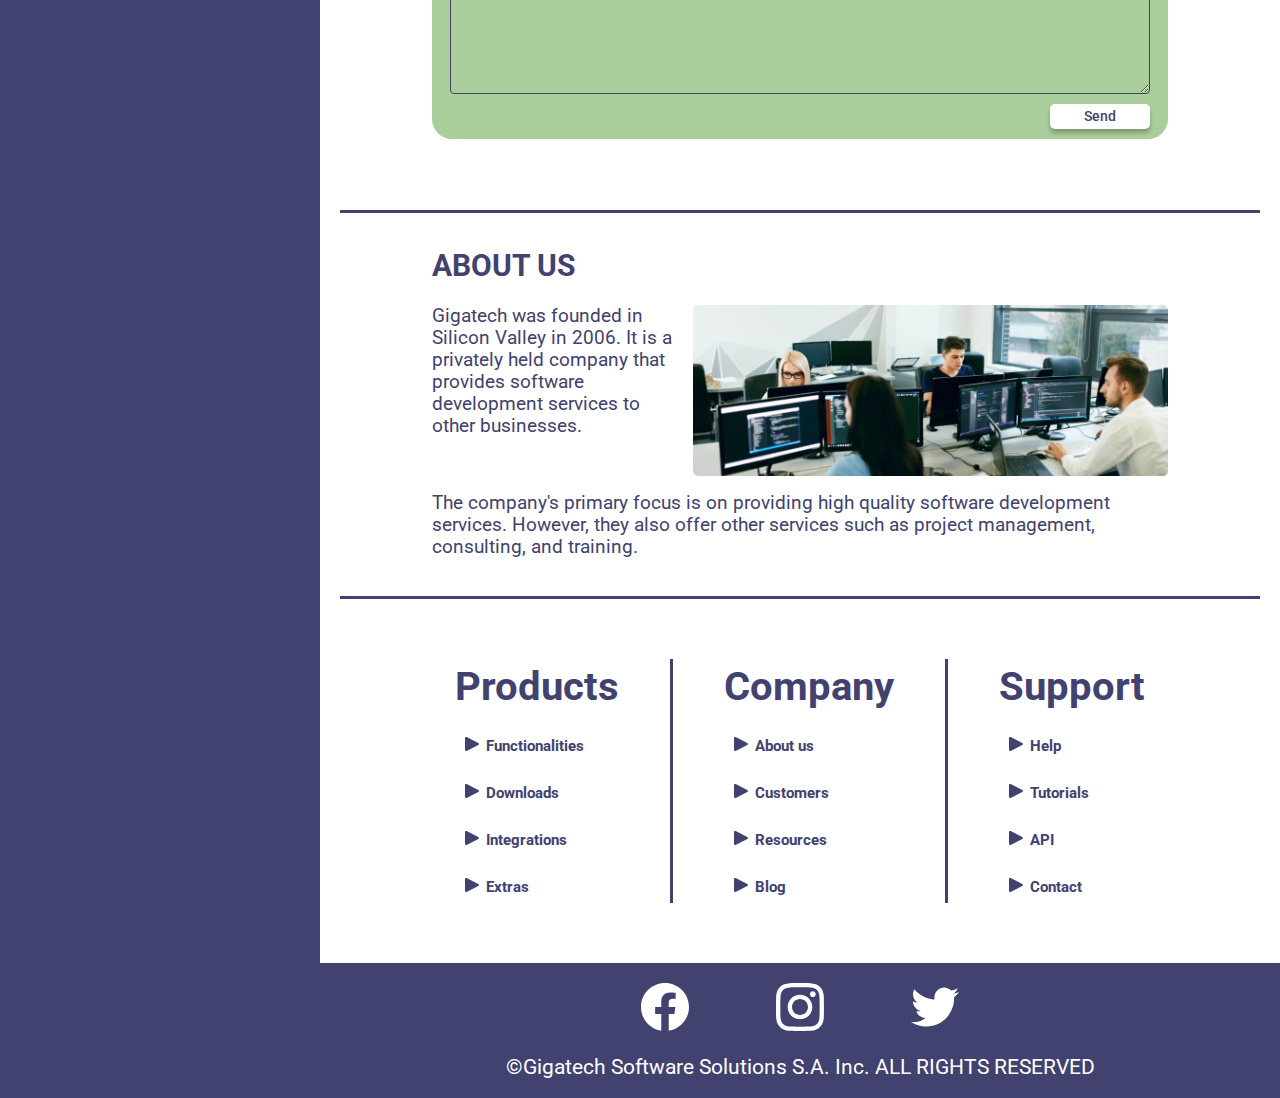
<file: semana-06/views/index.html>
<!DOCTYPE html>
<html lang="en">
	<head>
		<meta charset="UTF-8">
		<meta http-equiv="X-UA-Compatible" content="IE=edge">
		<meta name="viewport" content="width=device-width, initial-scale=1.0">
		<title>Trackgenix</title>
        <link rel="stylesheet" href="../styles/reset.css">
        <link rel="stylesheet" href="../styles/fonts.css">
        <link rel="stylesheet" href="../styles/header.css">
        <link rel="stylesheet" href="../styles/sidebar.css">
        <link rel="stylesheet" href="../styles/main.css">
        <link rel="stylesheet" href="../styles/footer.css">
        <link rel="stylesheet" href="../styles/style.css">
	</head>
	<body>
		<header>
			<h1>Trackgenix</h1>
			<img class="burger-button"src="../assets/icons/bars-solid.svg" alt="">
		</header>
		<aside>
			<h2>Menu</h2>
			<div class="search-box">
				<img class="icon" src="../assets/icons/search(white)-icon.svg" alt="search icon">
				<input type="search" placeholder="Search">
			</div>
			<nav>
				<ul>
					<li>
						<a href="./">
							<div class="icon home-icon"></div>
							<span>Home</span>
						</a>
					</li>
					<li>
						<a href="./login.html">
							<div class="icon login-icon"></div>
							<span>Log in</span>
						</a>
					</li>
					<li>
						<a href="./sign-up.html">
							<div class="icon signup-icon"></div>
							<span>Sign up</span>
						</a>
					</li>
				</ul>
			</nav>
			<section class="get-in-touch">
				<h3>Get in touch</h3>
				<p>
					Gigatech is always looking for talented software developers to join our team.
					If you are interested in working with us, please get in touch.
					We would be happy to discuss your experience and skills.
				</p>
				<ul>
					<li>
						<a href="mailto:trackgenix@gigatech.com">
							<img src="../assets/icons/mail-icon.svg" alt="email icon">
							<span>trackgenix@gigatech.com</span>
						</a>
					</li>
					<li>
						<a href="tel:+14152000042">
							<img src="../assets/icons/phone-icon.svg" alt="call icon">
							<span>415-200-0042</span>
						</a>
					</li>
					<li>
						<a href="https://www.google.com/maps/place/621+Taylor+St,+San+Francisco,+CA+94102,+USA">
							<img src="../assets/icons/house2-icon.svg" alt="house icon">
							<span>621 Taylor St. , San Francisco, CA</span>
						</a>
					</li>
							</ul>
			</section>
		</aside>
		<div class="main-container">
			<main>
				<section class="intro">
					<img src="../assets/img/time-tracking-art.png" alt="Trackgenix-brand">
					<h2>Trackgenix</h2>
					<h3>a time-tracking solution for project managent</h3>
					<p>
						<strong>Trackgenix</strong> software provides businesses with a number of advantages and benefits.
						One of the most significant advantages of using <strong>Trackgenix</strong> is that it helps
						businesses to <em>save time and increase productivity</em>.</p>
					<p>
						By tracking employee time and project progress, businesses can identify
						areas where improvements can be made.
					</p>
					<div class="more">
						<a href="/products/trackgenix">Learn More</a>
					</div>
				</section>
				<section class="features">
					<div class="row">
						<img src="../assets/icons/alert-icon.svg" alt="alert icon">
						<div class="col">
							<h3>Reports</h3>
							<p>
								Our solution has several reports that can be generated,
								including a report on the work hours of each employee in each project and work team.
								This report can be used to <em>track employee productivity</em> and to identify any areas
								where employees may be slacking off.
							</p>
						</div>
					</div>
					<div class="row">
						<img src="../assets/icons/alarm-icon.svg" alt="alarm icon">
						<div class="col">
							<h3>Time tracking</h3>
							<p>
								Trackgenix has a <em>time-tracking feature</em> that allows employees to log their work
								hours <em>for each project and work team</em>. This feature is useful for businesses to
								track the work hours of their employees and to ensure that they are being used efficiently.
							</p>
						</div>
					</div>
					<div class="row">
						<img src="../assets/icons/people-icon.svg" alt="people icon">
						<div class="col">
							<h3>Resource management</h3>
							<p>
								Our software has helped us to <em>improve our resource management</em> by allowing employees
								to log their work hours in a central location. This has made it easier for managers to track
								employee productivity and <em>identify areas where improvements can be made</em>.
							</p>
						</div>
					</div>
					<div class="row">
						<img src="../assets/icons/tags-icon.svg" alt="tags icon">
						<div class="col">
							<h3>Multiple roles</h3>
							<p>
								The app will allow each employee to log in and select
								the project they are working on and the work team they are part of.
								They will then be able to select the hours they worked and submit them.
								The app will then calculate the total hours worked for each employee and project.
							</p>
						</div>
					</div>
				</section>
				<section class="benefits">
					<h2>Why use Trackgenix?</h2>
					<ul>
						<li>
							<div class="list-icon"></div>
							<h3>Productivity booster</h3>
							<p>
								The strict way off working and performing the jobs
								allow a good insertion in the labour worlds.
							</p>
						</li>
						<li>
							<div class="list-icon"></div>
							<h3>Leadership and team management</h3>
							<p>
								Team management is essentional to establish a good quality of life
								at work and ensure good project management.
							</p>
						</li>
						<li>
							<div class="list-icon"></div>
							<h3>Work traceability</h3>
							<p>These processes facilitate and improve the management of work.</p>
						</li>
						<li>
							<div class="list-icon"></div>
							<h3>Decision making</h3>
							<p>
								Is the process by which a choise is made between alternatives
								or ways to solve different life situations.
							</p>
						</li>
					</ul>
				</section>
				<section>
					<form action="/send-message" method="POST">
						<div>
							<label for="name">Name</label>
							<input type="text" name="name" id="name">
						</div>
						<div>
							<label for="email">E-mail address</label>
							<input type="email" name="email" id="email">
						</div>
						<label for="area">Contact area:</label>
						<select name="area" id="area">
							<option value="" disabled="true" selected="true">Where are you trying to reach?</option>
							<option value="hr">Human Resources</option>
							<option value="business">Business</option>
							<option value="sysadmin">Systems</option>
						</select>
						<label for="message">Leave us a message:</label>
						<textarea name="message" id="message" cols="50" rows="10"></textarea>
						<input type="submit" value="Send">
					</form>
				</section>
				<section class="about-us">
					<img src="../assets/img/trackgenix-headquarters.jpg" alt="Trackgenix picture">
					<h2>About us</h2>
					<p>
						Gigatech was founded in Silicon Valley in 2006. It is a privately held company
						that <em>provides software development services to other businesses</em>.
					</p>
					<p>
						The company's primary focus is on <em>providing high quality software development services</em>.
						However, they also offer other services such as project management, consulting, and training.
					</p>
				</section>
				<section class="site-map">
					<div class="link-group">
						<h3>Products</h3>
						<ul>
							<li><a href="/product-features">Functionalities</a></li>
							<li><a href="/downloads">Downloads</a></li>
							<li><a href="/plugins">Integrations</a></li>
							<li><a href="/extras">Extras</a></li>
						</ul>
					</div>
					<div class="separator"></div>
					<div class="link-group">
						<h3>Company</h3>
						<ul>
							<li><a href="/about-us">About us</a></li>
							<li><a href="/clients">Customers</a></li>
							<li><a href="/resources">Resources</a></li>
							<li><a href="/blog">Blog</a></li>
						</ul>
					</div>
					<div class="separator"></div>
					<div class="link-group">
						<h3>Support</h3>
						<ul>
							<li><a href="/documentation">Help</a></li>
							<li><a href="/documentation/tutorials">Tutorials</a></li>
							<li><a href="/documentation/api">API</a></li>
							<li><a href="/contact">Contact</a></li>
						</ul>
					</div>
				</section>
			</main>
			<footer>
				<ul>
					<li>
						<a href="www.facebook.com/Trackgenix">
							<img src="../assets/icons/Facebook(white).svg" alt="Facebook page">
						</a>
					</li>
					<li>
						<a href="www.instagram.com/Trackgenix">
							<img src="../assets/icons/Instagram(white).svg" alt="Instagram profile">
						</a>
					</li>
					<li>
						<a href="www.twitter.com/Trackgenix">
							<img src="../assets/icons/Twitter(white).svg" alt="Twitter handle">
						</a>
					</li>
				</ul>
				<p>&copy;Gigatech Software Solutions S.A. Inc. ALL RIGHTS RESERVED</p>
			</footer>
		</div>
	</body>
</html>
</file>
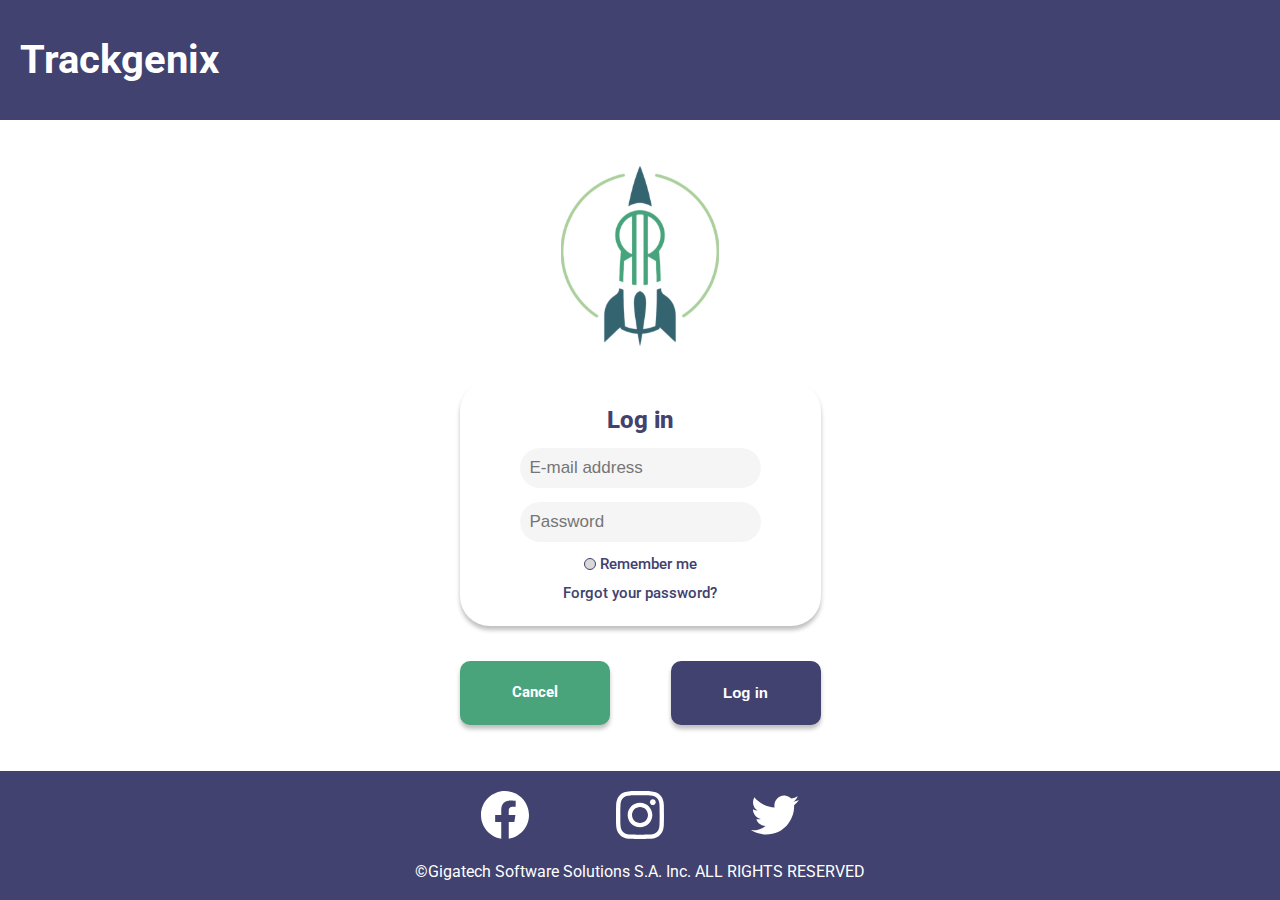
<file: semana-06/views/login.html>
<!DOCTYPE html>
<html lang="en">
<head>
    <meta charset="UTF-8">
    <meta http-equiv="X-UA-Compatible" content="IE=edge">
    <meta name="viewport" content="width=device-width, initial-scale=1.0">
    <title>Trackgenix | Log in</title>
    <link rel="stylesheet" href="../styles/reset.css">
    <link rel="stylesheet" href="../styles/fonts.css">
    <link rel="stylesheet" href="../styles/header.css">
    <link rel="stylesheet" href="../styles/login.css">
    <link rel="stylesheet" href="../styles/footer.css">
    <link rel="stylesheet" href="../styles/style.css">
    <script src="../javascript/login.js"></script>
</head>
<body>
    <header>
        <h1>Trackgenix</h1>
        <img class="burger-button"src="../assets/icons/bars-solid.svg" alt="">
    </header>
    <main class="login-main">
        <img src="../assets/img/trackgenix-logo.svg" alt="Trackgenix logo">
        <div class="frame drop-shadow">
            <h2>Log in</h2>
            <form>
                <fieldset>
                    <label class="hidden" for="email-address">E-mail address</label>
                    <input class="text-field" type="text" name="user" id="email-address" placeholder="E-mail address">
                </fieldset>
                <fieldset>
                    <label class="hidden" for="password">Password</label>
                    <input class="text-field" type="password" name="pass" id="password" placeholder="Password">
                </fieldset>
                <fieldset id="remember-user">
                    <input type="checkbox" name="remember-user" id="remember-user-check">
                    <span class="custom-checkbox"></span>
                    <label for="remember-user-check">Remember me</label>
                </fieldset>
                <a href="#">Forgot your password?</a>
            </form>
        </div>
        <div class="buttons">
            <a href="../views/index.html" id="cancel-btn" class="cancel-btn button drop-shadow">Cancel</a>
            <button id="login-btn" class="submit-btn button drop-shadow">Log in</button>
        </div>
    </main>
    <footer>
        <ul>
            <li>
                <a href="www.facebook.com/Trackgenix">
                    <img src="../assets/icons/Facebook(white).svg" alt="Facebook page">
                </a>
            </li>
            <li>
                <a href="www.instagram.com/Trackgenix">
                    <img src="../assets/icons/Instagram(white).svg" alt="Instagram profile">
                </a>
            </li>
            <li>
                <a href="www.twitter.com/Trackgenix">
                    <img src="../assets/icons/Twitter(white).svg" alt="Twitter handle">
                </a>
            </li>
        </ul>
        <p>&copy;Gigatech Software Solutions S.A. Inc. ALL RIGHTS RESERVED</p>
    </footer>
</body>
</html>
</file>
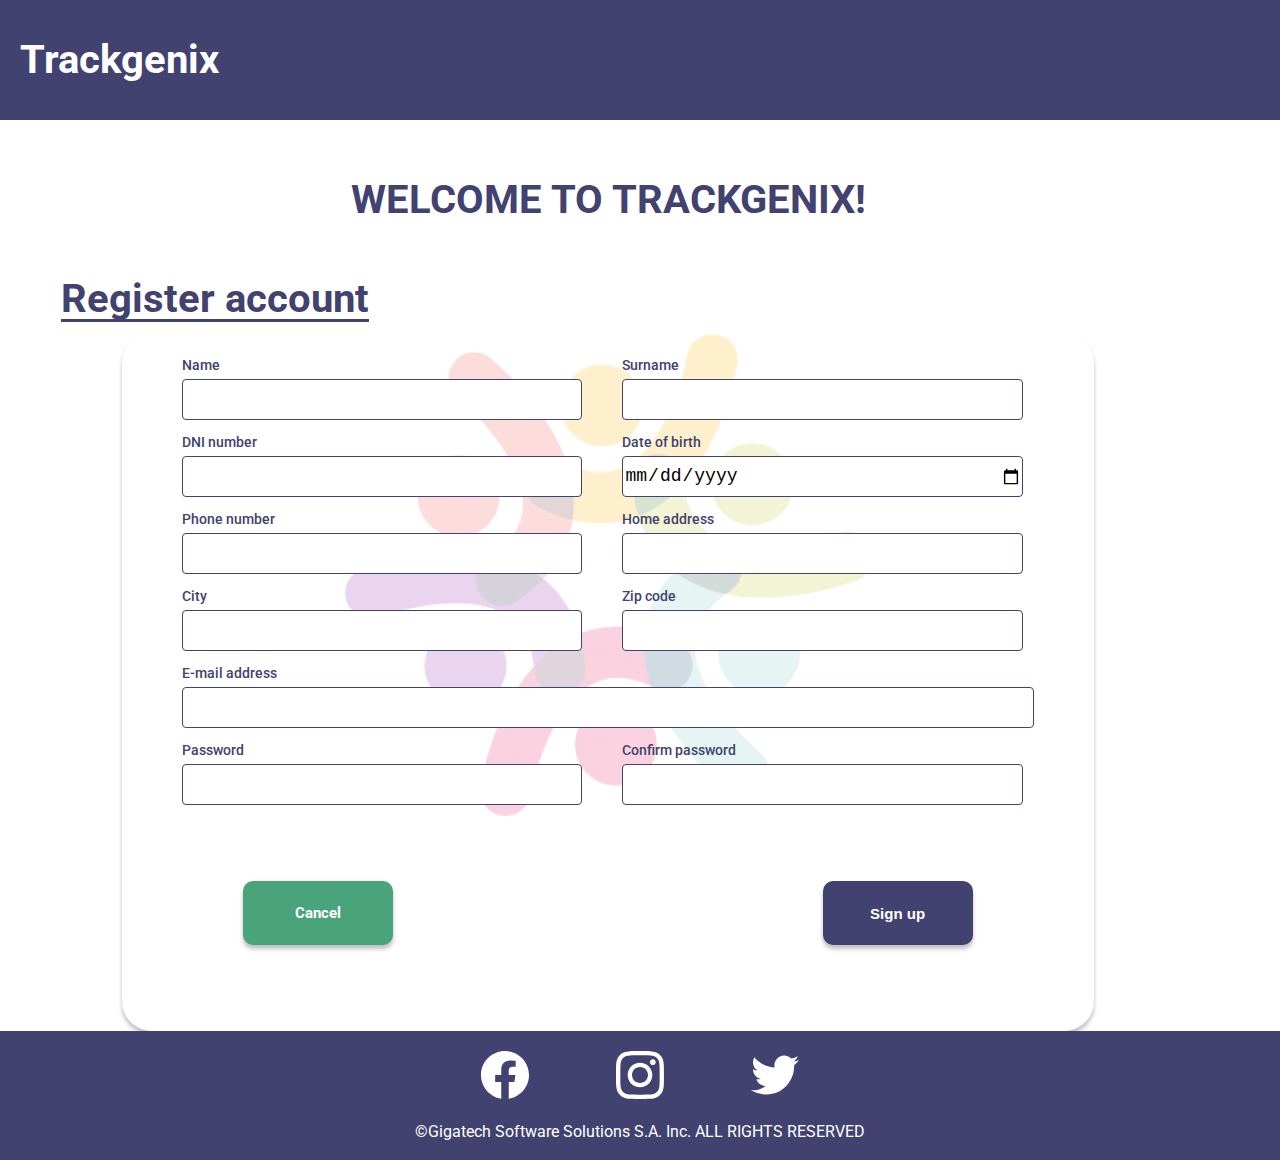
<file: semana-06/views/sign-up.html>
<!DOCTYPE html>
<html lang="en">
<head>
    <meta charset="UTF-8">
    <meta http-equiv="X-UA-Compatible" content="IE=edge">
    <meta name="viewport" content="width=device-width, initial-scale=1.0">
    <title>Trackgenix | Employee sign up</title>
    <link rel="stylesheet" href="../styles/reset.css">
    <link rel="stylesheet" href="../styles/fonts.css">
    <link rel="stylesheet" href="../styles/header.css">
    <link rel="stylesheet" href="../styles/sign-up.css">
    <link rel="stylesheet" href="../styles/footer.css">
    <link rel="stylesheet" href="../styles/style.css">
    <script src="../javascript/sign-up.js"></script>
</head>
<body>
    <header>
        <h1>Trackgenix</h1>
        <img class="burger-button"src="../assets/icons/bars-solid.svg" alt="">
    </header>
    <main class="signup-main">
        <p class="welcome-msg">Welcome to Trackgenix!</p>
        <h2>Register account</h2>
        <form id="signup-form" class="frame drop-shadow">
            <fieldset>
                <label for="name-field">Name</label>
                <input type="text" id="name-field">
            </fieldset>
            <fieldset>
                <label for="surname-field">Surname</label>
                <input type="text" id="surname-field">
            </fieldset>
            <fieldset>
                <label for="dni-field">DNI number</label>
                <input type="text" id="dni-field">
            </fieldset>
            <fieldset>
                <label for="date-birth-field">Date of birth</label>
                <input type="date" id="date-birth-field">
            </fieldset>
            <fieldset>
                <label for="phone-field">Phone number</label>
                <input type="text" id="phone-field">
            </fieldset><fieldset>
                <label for="home-address-field">Home address</label>
                <input type="text" id="home-address-field">
            </fieldset>
            <fieldset>
                <label for="city-field">City</label>
                <input type="text" id="city-field">
            </fieldset>
            <fieldset>
                <label for="zipcode-field">Zip code</label>
                <input type="text" id="zipcode-field">
            </fieldset>
            <fieldset>
                <label for="email-address-field">E-mail address</label>
                <input type="text" id="email-address-field">
            </fieldset>
            <fieldset>
                <label for="pass-field">Password</label>
                <input type="password" id="pass-field">
            </fieldset>
            <fieldset>
                <label for="pass-confirm-field">Confirm password</label>
                <input type="password" id="pass-confirm-field">
            </fieldset>
            <fieldset class="buttons">
                <a href="../views/index.html" id="cancel-btn" class="cancel-btn button drop-shadow">Cancel</a>
                <button id="signup-btn" class="submit-btn button drop-shadow">Sign up</button>
            </fieldset>
        </form>
    </main>
    <footer>
        <ul>
            <li>
                <a href="www.facebook.com/Trackgenix">
                    <img src="../assets/icons/Facebook(white).svg" alt="Facebook page">
                </a>
            </li>
            <li>
                <a href="www.instagram.com/Trackgenix">
                    <img src="../assets/icons/Instagram(white).svg" alt="Instagram profile">
                </a>
            </li>
            <li>
                <a href="www.twitter.com/Trackgenix">
                    <img src="../assets/icons/Twitter(white).svg" alt="Twitter handle">
                </a>
            </li>
        </ul>
        <p>&copy;Gigatech Software Solutions S.A. Inc. ALL RIGHTS RESERVED</p>
    </footer>
</body>
</file>
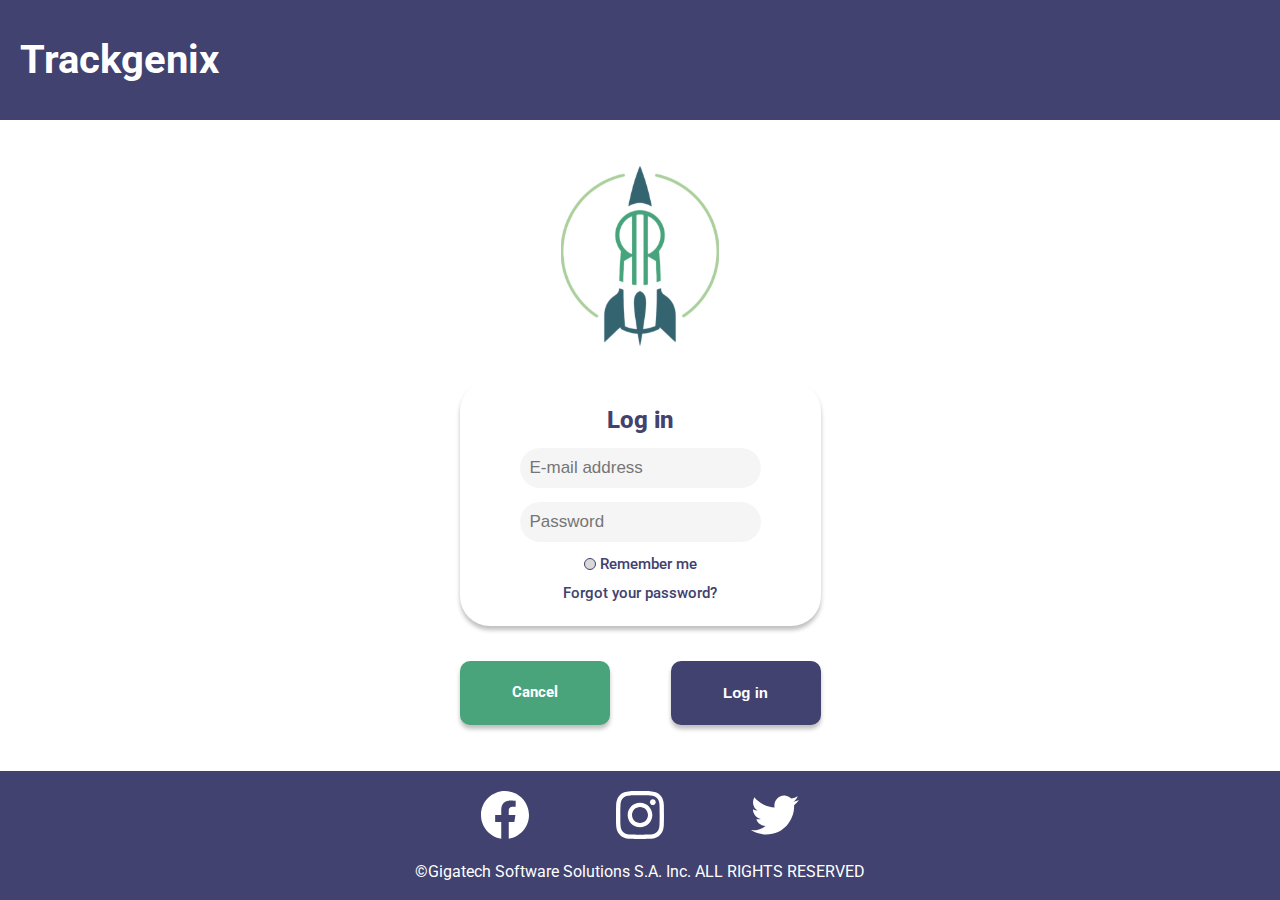
<file: semana-07/views/login.html>
<!DOCTYPE html>
<html lang="en">
<head>
    <meta charset="UTF-8">
    <meta http-equiv="X-UA-Compatible" content="IE=edge">
    <meta name="viewport" content="width=device-width, initial-scale=1.0">
    <title>Trackgenix | Log in</title>
    <link rel="stylesheet" href="../styles/reset.css">
    <link rel="stylesheet" href="../styles/fonts.css">
    <link rel="stylesheet" href="../styles/header.css">
    <link rel="stylesheet" href="../styles/login.css">
    <link rel="stylesheet" href="../styles/footer.css">
    <link rel="stylesheet" href="../styles/modal.css">
    <link rel="stylesheet" href="../styles/style.css">
    <script src="../javascript/login.js"></script>
</head>
<body>
    <header>
        <a href="index.html">
            <h1>Trackgenix</h1>
        </a>
        <img class="burger-button"src="../assets/icons/bars-solid.svg" alt="">
    </header>
    <main class="login-main">
        <img src="../assets/img/trackgenix-logo.svg" alt="Trackgenix logo">
        <div class="frame drop-shadow">
            <h2>Log in</h2>
            <form>
                <fieldset>
                    <label class="hidden" for="email-address">E-mail address</label>
                    <input class="text-field" type="text" name="user" id="email-address" placeholder="E-mail address">
                </fieldset>
                <fieldset>
                    <label class="hidden" for="password">Password</label>
                    <input class="text-field" type="password" name="pass" id="password" placeholder="Password">
                </fieldset>
                <fieldset id="remember-user">
                    <input type="checkbox" name="remember-user" id="remember-user-check">
                    <span class="custom-checkbox"></span>
                    <label for="remember-user-check">Remember me</label>
                </fieldset>
                <a href="#">Forgot your password?</a>
            </form>
        </div>
        <div class="buttons">
            <a href="../views/index.html" id="cancel-btn" class="cancel-btn button drop-shadow">Cancel</a>
            <button id="login-btn" class="submit-btn button drop-shadow">Log in</button>
        </div>
    </main>
    <footer>
        <ul>
            <li>
                <a href="www.facebook.com/Trackgenix">
                    <img src="../assets/icons/Facebook(white).svg" alt="Facebook page">
                </a>
            </li>
            <li>
                <a href="www.instagram.com/Trackgenix">
                    <img src="../assets/icons/Instagram(white).svg" alt="Instagram profile">
                </a>
            </li>
            <li>
                <a href="www.twitter.com/Trackgenix">
                    <img src="../assets/icons/Twitter(white).svg" alt="Twitter handle">
                </a>
            </li>
        </ul>
        <p>&copy;Gigatech Software Solutions S.A. Inc. ALL RIGHTS RESERVED</p>
    </footer>
    <div class="modal modal-bg hidden">
        <div class="modal-box">
            <div class="modal-content">
                    <button class="drop-shadow">OK</button>
                </ul>
            </div>
        </div>
    </div>
</body>
</html>
</file>
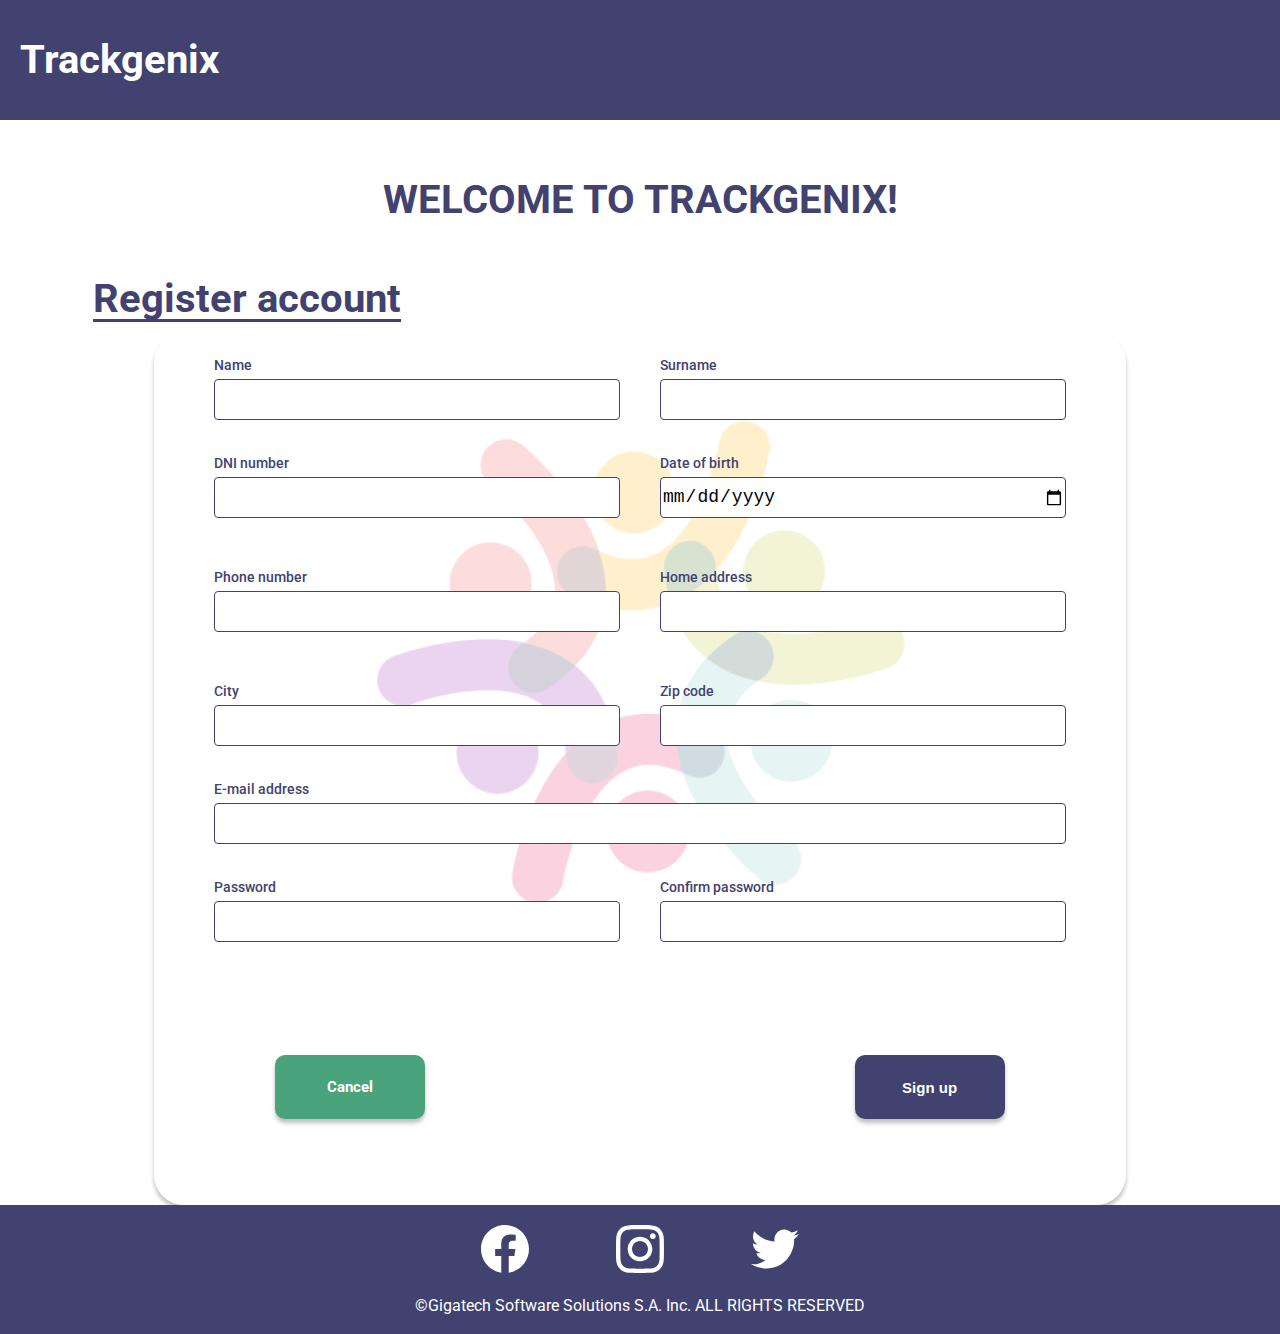
<file: semana-07/views/sign-up.html>
<!DOCTYPE html>
<html lang="en">

<head>
    <meta charset="UTF-8">
    <meta http-equiv="X-UA-Compatible" content="IE=edge">
    <meta name="viewport" content="width=device-width, initial-scale=1.0">
    <title>Trackgenix | Employee sign up</title>
    <link rel="stylesheet" href="../styles/reset.css">
    <link rel="stylesheet" href="../styles/fonts.css">
    <link rel="stylesheet" href="../styles/header.css">
    <link rel="stylesheet" href="../styles/sign-up.css">
    <link rel="stylesheet" href="../styles/footer.css">
    <link rel="stylesheet" href="../styles/modal.css">
    <link rel="stylesheet" href="../styles/style.css">
    <script src="../javascript/sign-up.js"></script>
</head>

<body>
    <header>
        <a href="./index.html">
            <h1>Trackgenix</h1>
        </a>
        <img class="burger-button" src="../assets/icons/bars-solid.svg" alt="">
    </header>
    <main class="signup-main">
        <p class="welcome-msg">Welcome to Trackgenix!</p>
        <h2>Register account</h2>
        <form id="signup-form" class="frame drop-shadow">
            <fieldset>
                <label for="name-field">Name</label>
                <input type="text" id="name-field">
                <p class="error-msg">At least 4 characters. Numbers and symbols not allowed.</p>
            </fieldset>
            <fieldset>
                <label for="surname-field">Surname</label>
                <input type="text" id="surname-field">
                <p class="error-msg">At least 4 characters. Numbers and symbols not allowed.</p>
            </fieldset>
            <fieldset>
                <label for="dni-field">DNI number</label>
                <input type="text" id="dni-field">
                <p class="error-msg">Al least 8 numbers long. Letters and symbols not allowed.</p>
            </fieldset>
            <fieldset>
                <label for="date-birth-field">Date of birth</label>
                <input type="date" id="date-birth-field">
                <p class="error-msg">Your birth date can't be in the future.<p>
            </fieldset>
            <fieldset>
                <label for="phone-field">Phone number</label>
                <input type="text" id="phone-field">
                <p class="error-msg">Phone is 10 digits long. Just numbers.<p>
            </fieldset>
            <fieldset>
                <label for="home-address-field">Home address</label>
                <input type="text" id="home-address-field">
                <p class="error-msg">At least 6 characters long. Include street name and number separated by a space.<p>
            </fieldset>
            <fieldset>
                <label for="city-field">City</label>
                <input type="text" id="city-field">
                <p class="error-msg">At least 4 characters. Don't use symbols.</p>
            </fieldset>
            <fieldset>
                <label for="zipcode-field">Zip code</label>
                <input type="text" id="zipcode-field">
                <p class="error-msg">4-5 digits long. Only numbers.</p>
            </fieldset>
            <fieldset>
                <label for="email-address-field">E-mail address</label>
                <input type="text" id="email-address-field">
                <p class="error-msg">This e-mail address is not valid.</p>
            </fieldset>
            <fieldset>
                <label for="pass-field">Password</label>
                <input type="password" id="pass-field">
                <p class="error-msg">8-20 characters long. Must have at least a number and an uppercase letter. Letters and symbols not allowed.</p>
            </fieldset>
            <fieldset>
                <label for="pass-confirm-field">Confirm password</label>
                <input type="password" id="pass-confirm-field">
                <p class="error-msg">Both password fields must match.</p>
            </fieldset>
            <fieldset class="buttons">
                <a href="../views/index.html" id="cancel-btn" class="cancel-btn button drop-shadow">Cancel</a>
                <button id="signup-btn" class="submit-btn button drop-shadow">Sign up</button>
            </fieldset>
        </form>
    </main>
    <footer>
        <ul>
            <li>
                <a href="www.facebook.com/Trackgenix">
                    <img src="../assets/icons/Facebook(white).svg" alt="Facebook page">
                </a>
            </li>
            <li>
                <a href="www.instagram.com/Trackgenix">
                    <img src="../assets/icons/Instagram(white).svg" alt="Instagram profile">
                </a>
            </li>
            <li>
                <a href="www.twitter.com/Trackgenix">
                    <img src="../assets/icons/Twitter(white).svg" alt="Twitter handle">
                </a>
            </li>
        </ul>
        <p>&copy;Gigatech Software Solutions S.A. Inc. ALL RIGHTS RESERVED</p>
    </footer>
    <div class="modal modal-bg hidden">
        <div class="modal-box">
            <div class="modal-content">
                <!-- <h3>Modal heading</h3>
                <p>Modal text</p>
                <ul>
                    <li>Some error</li>
                    <li>Some error</li>
                    <li>Some error</li>
                    <li>Some error</li>
                    <li>Some error</li>
                    <li>Some error</li>
                    <li>Some error</li>
                    <li>Some error</li>
                    <li>Some error</li>
                    <li>Some error</li>
                    <li>Some error</li> -->
                    <button class="drop-shadow">OK</button>
                </ul>
            </div>
        </div>
    </div>
</body>
</file>
<file: Semana 03/style/fonts.css>
/* Roboto--Regular(400), Medium(500) Bold(700) @ Google Fonts */
@import url('https://fonts.googleapis.com/css2?family=Roboto:wght@400;700;500&display=swap');
</file>
<file: Semana 03/style/style.css>
/* This are for debugging purposes
* {
    background-color: #00ff0004;
    outline: 0.1px solid green;
} */
body{
    font-family: 'Roboto', sans-serif;
}
header {
    position:fixed;
    width: 100%;
    top: 0px;
    left:0px;
    padding-block: 36px;
    padding-left: 32px;
    font-weight: bold;
    background-color: #41426F;
    color: white;
    font-size: 47px;
}
aside {
    position: fixed;
    /* 255px = 16.86% @ 1512 = 100% */
    width: 16.86%;
    top: 119px;
    left: 0px;
    padding: 23px 16px 192px 17px;
    background-color: #41426F;
    color: white;
    font-size: 15px;
    font-weight: bold;
    line-height: 17.58px;

}
aside h2 {
    display: inline-block;
    margin-bottom: 27px;
    border-bottom: 3px white solid;
    font-size: 40px;
    line-height: 47px;
}
aside h3 {
    display: inline-block;
    margin-bottom: 27px; ;
    border-bottom: 3px white solid;
    line-height: 24px;
}
aside .search-box {
    margin-bottom: 21px;
    padding: 7px 8px;
    background-color: transparent;
    border: 1px white solid;
    border-radius: 5px;
}
aside input {
    display: inline-block;
    height: 16px;
    background-color: inherit;
    border: 0px;
    color: white;
}
aside nav a {
    display: block;
    margin-bottom: 25px;
    padding-block: 14px;
    padding-left: 35%;
    background-color: white;
    border-radius: 5px;
    color: #41426F;
    text-align: left;
    text-decoration: none;
    box-shadow: 0px 4px 4px #00000040;
    transition-property: color background-color;
    transition-duration: 0.3s;
}
aside nav a:hover {
    background-color: #AACE9B;
    color: white;
}
aside nav span { margin-left: 5px; }
aside nav .icon {
    float: left;
    width: 20px;
    height: 20px;
    background-position: center;
    background-repeat: no-repeat;
    background-size: contain;
    vertical-align: middle;
    transition: background-image 0.3s;
}
.home-icon { background-image: url(../img/icons/house-icon.svg); }
aside nav a:hover .home-icon { background-image: url(../img/icons/house-icon-white.svg); }
.login-icon { background-image: url(../img/icons/login-icon.svg); }
aside nav a:hover .login-icon   { background-image: url(../img/icons/login-icon-white.svg); }
.signup-icon { background-image: url(../img/icons/man-icon.svg); }
aside nav a:hover .signup-icon   { background-image: url(../img/icons/man-icon-white.svg); }
aside img,span {
    display: inline-block;
    vertical-align: middle;
}
aside .get-in-touch ul{
    margin-top: 10px;
    margin-left: 7px;
}
aside .get-in-touch li{
    display: block;
    padding-block: 15.5px;
    /*  padding-left: 5px; */
    border-bottom: 1px white solid;
    font-size: 14px;
    line-height: 16.4px;
}
main{
    margin-top: 120px;
    /* 288px = 19.05% @ 1512 = 100% */
    margin-left: 19.05%;
    padding-top: 76px;
    padding-inline: 53px;
    color: #41426F;
    font-size: 21px;
}
main section{
    padding-block: 50px;
    padding-left: 19px;
    border-top: 3px #41426F solid;
    /* border-bottom: 3px #41426F solid; */
}
main .intro h2 {
    margin-bottom: 12px;
    font-size: 30px;
    font-weight: bold;
    text-transform: uppercase;
}
main .intro h3 {
    margin-bottom: 12px;
    font-size: 20px;
    text-transform: uppercase;
}
main .intro p{
    margin-bottom: 12px;
}
main .intro img {
    width: 663px;
    height: 373px;
    margin-left: 27px;
    margin-bottom: 50px;
    float: right;
    border-radius: 5px;
    object-position: center center;
    object-fit: cover;
}
main .intro a{
    width: 147px;
    margin-top: 18px;
    margin-bottom: 50px;
    float: right;
    border-radius: 5px;
    color:black;
    font-weight: 500;
    line-height: 47px;
    text-align: center;
    box-shadow: 0px 4px 4px #00000040;
    transition-property: color background-color;
    transition-duration: 0.3s;
}
main .intro a:hover{
    background-color: #AACE9B;
    color: white;
}
main .features{
    padding: 75px 90px;
    column-count: 2;
    clear: both;
}
main .features img {
    width: 58px;
    vertical-align: top;
}
main .features h3 {
    display: inline;
    margin-bottom: 15px;
    color: black;
    font-size: 30px;
    line-height: 60px;
    font-weight: bold;
}
main .features p {
    width: 307px;
    font-size: 14px;
    font-weight: bold;
}
main .features>div:nth-child(odd) {
    margin-bottom: 91px;
}
main .features div div {
    display:inline-block;
}
main form {
    width: 572px;
    margin-inline: auto;
    padding-top: 31px;
    padding-inline: 18px;
    background-color: #AACE9B;
    border-radius: 20px;
    color: #41426F;
    font-size: 14px;
    font-weight: 700;
    line-height: 16.41px;
    overflow: auto;
}
main form label {
    display: inline-block;
    margin-bottom: 7px;
}
main form label[for=message] { margin-top: 103px; }
main form input,textarea,select {
    display: block;
    width: 100%;
    box-sizing: border-box;
    padding-inline: 12px;
    padding-block: 10px;
    margin-bottom: 7px;
    background-color: transparent;
    border: #41426F 1px solid;
    border-radius: 4px;
    color: inherit;
    font: inherit;
    font-weight: normal;
}
main input[type=submit]{
    transition-property: color background-color;
    transition-duration: 0.3s;
}
main input[type=submit]:hover{
    background-color: #41426F;
    color: white;
}
main form div {
    column-count: 2;
}
main form input[type=submit] {
    width: 255px;
    height: 50px;
    margin-top: 21px;
    float: right;
    background-color: white;
    border: none;
    border-radius: 5px;
    box-shadow: 0px 4px 4px #00000040;
}
main .benefits { font-size: 20px; }
main .benefits h2 {
    font-size: 40px;
    font-weight: bold;
}
main .benefits h3 {
    display: inline-block;
    margin-top: 32px;
    margin-bottom: 9px;
    font-size: 22px;
    font-weight: bold;
}
main .benefits ul {
    margin-left: 48px;
    list-style-position: inside;
    list-style-image: url(../img/icons/triangle-icon.svg);
    column-count: 2;
    column-gap: 80px;
}
main .about-us h2 {
    margin-bottom: 15px;
    font-size: 30px;
    font-weight: bold;
    text-transform: uppercase;
}
main .about-us p{
    margin-bottom: 20px;
    font-size: 24px;
}
main .about-us p:last-child{ margin-bottom: 0px; }
main .about-us img {
    width: 60.67%;
    height: 211px;
    margin-left: 65px;
    float: right;
    object-fit: cover;
    border-radius: 5px;
}
main .site-map {
    margin-bottom: 186px;
    font-size: 15px;
    font-weight: bold;
    text-align: center;
}
main .site-map div{
    display: inline-block;
    border-right: 2px #41426F solid;
    padding-inline: 74px;
}
main .site-map div:last-child{ border-right: none; }
main .site-map h3{ font-size: 40px; }
main .site-map li {
    margin-block: 38px;
    text-align: left;
    list-style-position: inside;
    list-style-image: url(../img/icons/triangle-icon.svg);
}
main .site-map li:first-child { margin-block: 28px; }
footer {
    margin-left: 19.05%;
    padding-block: 20px;
    background-color: #41426F;
    text-align: center;
    color: white;
}
footer li {
    display: inline-block;
    margin-inline: 45px;
    margin-bottom: 22px;
}
</file>
<file: semana-04/style/fonts.css>
/* Roboto--Regular(400), Medium(500) Bold(700) @ Google Fonts */
@import url('https://fonts.googleapis.com/css2?family=Roboto:wght@400;700;500&display=swap');
</file>
<file: semana-04/style/header.css>
header {
    display: flex;
    justify-content: space-between;
    align-items: center;
    position: fixed;
    top: 0px;
    left:0px;
    width: 100%;
    height: 120px;
    background-color: #41426F;
    color: white;
    font-size: 40px;
    font-weight: bold;
    vertical-align: middle;
    /* Make sticky sidebar hides behind the header when scrolling*/
    z-index: 1;
}
.burger-button {
    height: 50px;
}
header>*{
    margin-inline: 20px;
}
</file>
<file: semana-04/style/sidebar.css>
aside {
    display: none;
    flex: 0 1 20%;
    /* 288px is the size of the sidebar in the Figma file */
    min-width: 288px;
    background-color: #41426F;
    flex-direction: column;
    row-gap: 30px;
    align-self: stretch;
    padding: 23px 16px;
    color: white;
    font-size: 15px;
    font-weight: bold;
    line-height: 17.58px;
}
aside h2 {
    display: inline-block;
    width: fit-content;
    border-bottom: 3px #AACE9B solid;
    font-size: 40px;
    line-height: 47px;
}
aside h3 {
    display: inline-block;
    width: fit-content;
    border-bottom: 3px #AACE9B solid;
    line-height: 24px;
}
aside .search-box {
    display: flex;
    align-content: center;
    box-sizing: border-box;
    padding: 7px 8px;
    background-color: transparent;
    border: 1px white solid;
    border-radius: 5px;
}
aside input {
    background-color: inherit;
    border: 0;
    color: white;
}
aside nav ul {
    display: flex;
    flex-direction: column;
    row-gap: 25px;
}
aside nav a {
    display: flex;
    justify-content: center;
    column-gap: 5px;
    padding-block: 14px;
    background-color: white;
    border-radius: 5px;
    color: #41426F;
    text-decoration: none;
    box-shadow: 0px 4px 4px #00000040;
    transition-property: color background-color;
    transition-duration: 0.3s;
}
aside nav a:hover {
    background-color: #AACE9B;
    color: white;
}
aside nav span {
    flex: 0 1 25%;
}
aside nav .icon {
    width: 20px;
    height: 20px;
    background-position: center;
    background-repeat: no-repeat;
    background-size: contain;
    transition: background-image 0.3s;
}
.home-icon { background-image: url(../assets/icons/house-icon.svg); }
aside nav a:hover .home-icon { background-image: url(../assets/icons/house-icon-white.svg); }
.login-icon { background-image: url(../assets/icons/login-icon.svg); }
aside nav a:hover .login-icon   { background-image: url(../assets/icons/login-icon-white.svg); }
.signup-icon { background-image: url(../assets/icons/man-icon.svg); }
aside nav a:hover .signup-icon   { background-image: url(../assets/icons/man-icon-white.svg); }
aside .get-in-touch ul{
    display: flex;
    flex-direction: column;
}
aside .get-in-touch {
    display: flex;
    flex-direction: column;
    align-content: flex-start;
    row-gap: 29px;
}
aside .get-in-touch li{
    display: block;
    padding-block: 15.5px;
    border-bottom: 1px white solid;
    font-size: 14px;
}
</file>
<file: semana-04/style/main.css>
.main-container{
    /* 1024(breakpoint)-288(sidebar)= 736*/
    flex: 1 1 736px;
    /* Taking padding into account for box sizing */
    box-sizing: border-box;
    padding-top: 20px;
    font-size: 21px;
    color: #41426F;
}
.main-container main {
    padding-inline: 20px;
}
.main-container section{
    border-top: 3px #41426F solid;
}
.intro {
    display: flex;
    flex-direction: column;
    flex-wrap: wrap-reverse;
    justify-content: space-between;
    gap: 8px;
    padding: 5px 0 45px 0;
}
.intro h2 {
    margin-bottom: 5px;
    font-size: 30px;
    font-weight: bold;
    text-transform: uppercase;
}
.intro h3 {
    font-size: 20px;
    text-transform: uppercase;
}
.intro img {
    display: none;
    height: 285px;
    border-radius: 5px;
    object-position: center center;
    object-fit: cover;
}
main p {
    font-size: 12px;
    line-height: 14.04px;
}
.more {
    display: flex;
    flex-direction: row-reverse;
    align-items: end;
    height: 215px;
    margin-top: 46px;
    padding: 12px 8px;
    border-radius: 5px;
    background-image: url("../assets/img/time-tracking-art.png");
    background-position: center;
    background-size: cover;
}
.intro a{
    display: block;
    width: 147px;
    order: 2;
    border-radius: 5px;
    background-color: #ffffff;
    color:black;
    font-size: 16px;
    font-weight: bold;
    line-height: 47px;
    text-align: center;
    box-shadow: 0px 4px 4px #00000040;
    transition-property: color background-color;
    transition-duration: 0.3s;
}
.intro a:hover{
    background-color: #AACE9B;
    color: white;
}
.features{
    display: flex;
    flex-wrap: wrap;
    flex-direction: row;
    justify-content: space-evenly;
    gap: 50px;
    padding: 45px 0 68px 0;
}
.features .row{
    display: flex;
    align-items: start;
    gap: 10px;
    /* flex-basis is taken from experimentation,
       it make the flex flow break into a 2x2 grid
       at the right breakpoint  */
    flex: 1 0 380px;
    max-width: 768px;
    justify-content: center;
}
.features .col{
    display: flex;
    flex: 0 0 auto;
    width: 75%;
    flex-direction: column;
    gap: 7px;
    /* To make paragraph look centered
       58px icon + 10 gap = 68px */
    padding-right: 68px;
}
.features img {
    flex: 0 0 58px;
    width: 100%;
}
.features h3 {
    color: black;
    font-size: 30px;
    line-height: 58px;
    font-weight: bold;
    letter-spacing: -1.5px;
    white-space: nowrap;
}
.features p {
    font-size: 14px;
    font-weight: bold;
}
.benefits {
    padding: 26px 70px;
    letter-spacing: -1px;
}
.benefits p {
    font-size: 20px;
    font-weight: 400;
    line-height: 23.44px;
}
.benefits h2 {
    font-size: 40px;
    font-weight: 700;
    border-bottom: 4px #41426F solid;
    width: fit-content;
}
.benefits h3 {
    display: inline;
    font-size: 22px;
    font-weight: 600;
}
.benefits ul {
    display: flex;
    flex-wrap: wrap;
    row-gap: 30px;
    margin-top: 26px;
    margin-left: 50px;
    justify-content: space-evenly;
}
.benefits li {
    display: flex;
    flex-wrap: wrap;
    flex: 1 0 360px;
}
.benefits .list-icon {
    background-image: url(../assets/icons/triangle-icon.svg);
    width: 11px;
    background-repeat: no-repeat;
    background-position: center;
    background-size: contain;
    flex-shrink: 0;
}
form {
    display: flex;
    flex-direction: column;
    margin-inline: 10%;
    margin-top: 26px;
    margin-bottom: 71px;
    padding-top: 31px;
    padding-inline: 18px;
    background-color: #AACE9B;
    border-radius: 20px;
    color: #41426F;
    font-size: 14px;
    font-weight: 700;
    line-height: 16.41px;
    overflow: auto;
}
/* This divs are for making the 'name' and 'email' fields side by side */
form>div {
    display: flex;
    flex-wrap: wrap;
    gap: 10px;
    align-items: center;
}
form div > input {
    flex: 1 0 260px;
}
form div > label {
    flex: 0 0 105px;
}
form label {
    display: inline-block;
    margin-bottom: 7px;
}
form input,textarea,select {
    display: block;
    width: 100%;
    box-sizing: border-box;
    padding-inline: 12px;
    padding-block: 10px;
    margin-bottom: 10px;
    background-color: transparent;
    border: #41426F 1px solid;
    border-radius: 4px;
    color: inherit;
    font: inherit;
    font-weight: normal;
}
input[type=submit]:hover{
    background-color: #41426F;
    color: white;
}
form input[type=submit] {
    align-self: flex-end;
    width: 100px;
    padding-block: 4.5px;
    background-color: white;
    border: none;
    border-radius: 5px;
    font-weight: 500;
    line-height: 15.23px;
    box-shadow: 0px 4px 4px #00000040;
    transition-property: color background-color;
    transition-duration: 0.3s;
}
.about-us {
    display: flex;
    flex-wrap: wrap;
    gap: 16px;
    padding-block: 38px;
}
.about-us h2 {
    flex: 0 0 100%;
    width: 100%;
    margin-bottom: 8px;
    font-size: 30px;
    font-weight: bold;
    text-transform: uppercase;
}
.about-us p{
    /* If there is less than 220px just stack all the elements */
    flex: 1 0 220px;
    order: 2;
    align-self: flex-start;
    font-size: 18.5px;
    font-weight: 400;
    line-height: normal;
}
/* Make last paragraph always wrap to a new line with width 100% */
.about-us p:last-child{
    flex: 1 0 100%;
    margin-bottom: 0px;
}
.about-us img {
    flex: 10 0 30%;
    order: 1;
    align-self: center;
    min-width: 200px;
    height: 171px;
    object-fit: cover;
    object-position: right;
    border-radius: 5px;
}
.site-map {
    display: flex;
    flex-flow: row wrap;
    justify-content: baseline;
    gap: 50px;
    padding-block: 50px;
    /* Using different padding amounts to make links look centered optically */
    padding-inline: 40%;
    padding-right: 20%;
    font-size: 15px;
    font-weight: bold;
    text-align: left;
}
.site-map .link-group{
    display: flex;
    flex-direction: column;
    align-items: baseline;
    flex: 0 0 120px;
    height: 100%;
    border-bottom: 3px #41426F solid;
    padding-bottom: 50px;
}
.site-map .link-group:last-child {
    border-bottom: none;
}
/* Using a separator for the horizontal layout
   and border-bottom and padding for the vertical layout */
.site-map .separator {
    display: none;
    border-right: #41426F 3px solid;
}
.site-map h3 {
    flex: 1 0 30%;
    font-size: 40px;
}
.site-map .link-group ul {
    flex: 1 0 20%;
    padding-left: 10px;
}
.site-map li {
    margin-top: 30px;
    text-align: left;
    list-style-position: inside;
    list-style-image: url(../assets/icons/triangle-icon.svg);
}
</file>
<file: semana-04/style/footer.css>
footer {
    width: 100%;
    padding-block: 20px;
    background-color: #41426F;
    text-align: center;
    color: white;
}
footer ul {
    display: flex;
    gap: 87px;
    justify-content: center;
    margin-bottom: 22px;
}
</file>
<file: semana-04/style/style.css>
body{
    padding-top: 120px;
    display: flex;
    flex-flow: row;
    font-family: 'Roboto', sans-serif;
    transition: 0.3s ease-in-out;
    height: auto;
}
@media screen and (min-width: 768px) {
    .intro>* {
        width: 45%;
    }
    .intro {
        /* This value comes from the image height */
        height: 285px;
        padding-block: 45px;
    }
    /* Make img element appear and replace the background-image of the anchor */
    .intro img {
        display: initial;
    }
    .more {
        height: auto;
        margin-top: 0px;
        padding-block: 0px;
        background-image: none;
    }
    .features h3 {
        line-height: 1.2em;
    }
    .features div {
        flex: 1 0 48%;
    }
    .features .col {
        padding-right: 0;
    }
    .benefits {
        padding-inline: 10%;
    }
    .about-us {
        width: auto;
        padding-inline: 10%;
    }
    .site-map {
        flex-direction: row;
        justify-content: space-evenly;
        gap: 0px;
        box-sizing: border-box;
        width: 100%;
        padding-block: 60px;
        padding-inline: 7%;
        margin-bottom: 0;;
    }
    .site-map .link-group {
        padding: 8px 0px;
        height: 100%;
        border-bottom: none;
    }
    .site-map .separator {
        display:initial;
    }
}
@media screen and (min-width: 1024px){
    aside {
        display: flex;
    }
    .benefits {
        padding-inline: 15px;
    }
    /* Make button disapear since the sidebar is displayed */
    .burger-button {
        display: none;
    }
    .about-us p{
        order: 1;
    }
    .about-us img {
        order: 2;
   }
    .about-us p:last-child{
        order: 3;
   }
}
</file>
<file: semana-06/styles/fonts.css>
/* Roboto--Regular(400), Medium(500) Bold(700) @ Google Fonts */
@import url('https://fonts.googleapis.com/css2?family=Roboto:wght@400;500;700;800&display=swap');
</file>
<file: semana-06/styles/header.css>
header {
    display: flex;
    justify-content: space-between;
    align-items: center;
    /* position: fixed; */
    top: 0px;
    left:0px;
    width: 100%;
    height: 120px;
    background-color: #41426F;
    color: white;
    font-size: 40px;
    font-weight: bold;
    /* vertical-align: middle; */
    /* Make sticky sidebar hides behind the header when scrolling*/
    z-index: 1;
}
.burger-button {
    height: 50px;
}
header>*{
    margin-inline: 20px;
}
</file>
<file: semana-06/styles/sidebar.css>
aside {
    display: none;
    flex: 0 1 20%;
    /* 288px is the size of the sidebar in the Figma file */
    min-width: 288px;
    background-color: #41426F;
    flex-direction: column;
    row-gap: 30px;
    align-self: stretch;
    padding: 23px 16px;
    color: white;
    font-size: 15px;
    font-weight: bold;
    line-height: 17.58px;
}
aside h2 {
    display: inline-block;
    width: fit-content;
    border-bottom: 3px #AACE9B solid;
    font-size: 40px;
    line-height: 47px;
}
aside h3 {
    display: inline-block;
    width: fit-content;
    border-bottom: 3px #AACE9B solid;
    line-height: 24px;
}
aside .search-box {
    display: flex;
    align-content: center;
    box-sizing: border-box;
    padding: 7px 8px;
    background-color: transparent;
    border: 1px white solid;
    border-radius: 5px;
}
aside input {
    background-color: inherit;
    border: 0;
    color: white;
}
aside nav ul {
    display: flex;
    flex-direction: column;
    row-gap: 25px;
}
aside nav a {
    display: flex;
    justify-content: center;
    column-gap: 5px;
    padding-block: 14px;
    background-color: white;
    border-radius: 5px;
    color: #41426F;
    text-decoration: none;
    box-shadow: 0px 4px 4px #00000040;
    transition-property: color background-color;
    transition-duration: 0.3s;
}
aside nav a:hover {
    background-color: #AACE9B;
    color: white;
}
aside nav span {
    flex: 0 1 25%;
}
aside nav .icon {
    width: 20px;
    height: 20px;
    background-position: center;
    background-repeat: no-repeat;
    background-size: contain;
    transition: background-image 0.3s;
}
.home-icon { background-image: url(../assets/icons/house-icon.svg); }
aside nav a:hover .home-icon { background-image: url(../assets/icons/house-icon-white.svg); }
.login-icon { background-image: url(../assets/icons/login-icon.svg); }
aside nav a:hover .login-icon   { background-image: url(../assets/icons/login-icon-white.svg); }
.signup-icon { background-image: url(../assets/icons/man-icon.svg); }
aside nav a:hover .signup-icon   { background-image: url(../assets/icons/man-icon-white.svg); }
aside .get-in-touch ul{
    display: flex;
    flex-direction: column;
}
aside .get-in-touch {
    display: flex;
    flex-direction: column;
    align-content: flex-start;
    row-gap: 29px;
}
aside .get-in-touch li{
    display: block;
    padding-block: 15.5px;
    border-bottom: 1px white solid;
    font-size: 14px;
}
</file>
<file: semana-06/styles/main.css>
.main-container{
    /* 1024(breakpoint)-288(sidebar)= 736*/
    flex: 1 1 736px;
    /* Taking padding into account for box sizing */
    box-sizing: border-box;
    padding-top: 20px;
    font-size: 21px;
    color: #41426F;
}
.main-container main {
    padding-inline: 20px;
}
.main-container section{
    border-top: 3px #41426F solid;
}
.intro {
    display: flex;
    flex-direction: column;
    flex-wrap: wrap-reverse;
    justify-content: space-between;
    gap: 8px;
    padding: 5px 0 45px 0;
}
.intro h2 {
    margin-bottom: 5px;
    font-size: 30px;
    font-weight: bold;
    text-transform: uppercase;
}
.intro h3 {
    font-size: 20px;
    text-transform: uppercase;
}
.intro img {
    display: none;
    height: 285px;
    border-radius: 5px;
    object-position: center center;
    object-fit: cover;
}
main p {
    font-size: 12px;
    line-height: 14.04px;
}
.more {
    display: flex;
    flex-direction: row-reverse;
    align-items: end;
    height: 215px;
    margin-top: 46px;
    padding: 12px 8px;
    border-radius: 5px;
    background-image: url("../assets/img/time-tracking-art.png");
    background-position: center;
    background-size: cover;
}
.intro a{
    display: block;
    width: 147px;
    order: 2;
    border-radius: 5px;
    background-color: #ffffff;
    color:black;
    font-size: 16px;
    font-weight: bold;
    line-height: 47px;
    text-align: center;
    box-shadow: 0px 4px 4px #00000040;
    transition-property: color background-color;
    transition-duration: 0.3s;
}
.intro a:hover{
    background-color: #AACE9B;
    color: white;
}
.features{
    display: flex;
    flex-wrap: wrap;
    flex-direction: row;
    justify-content: space-evenly;
    gap: 50px;
    padding: 45px 0 68px 0;
}
.features .row{
    display: flex;
    align-items: start;
    gap: 10px;
    /* flex-basis is taken from experimentation,
       it make the flex flow break into a 2x2 grid
       at the right breakpoint  */
    flex: 1 0 380px;
    max-width: 768px;
    justify-content: center;
}
.features .col{
    display: flex;
    flex: 0 0 auto;
    width: 75%;
    flex-direction: column;
    gap: 7px;
    /* To make paragraph look centered
       58px icon + 10 gap = 68px */
    padding-right: 68px;
}
.features img {
    flex: 0 0 58px;
    width: 100%;
}
.features h3 {
    color: black;
    font-size: 30px;
    line-height: 58px;
    font-weight: bold;
    letter-spacing: -1.5px;
    white-space: nowrap;
}
.features p {
    font-size: 14px;
    font-weight: bold;
}
.benefits {
    padding: 26px 70px;
    letter-spacing: -1px;
}
.benefits p {
    font-size: 20px;
    font-weight: 400;
    line-height: 23.44px;
}
.benefits h2 {
    font-size: 40px;
    font-weight: 700;
    border-bottom: 4px #41426F solid;
    width: fit-content;
}
.benefits h3 {
    display: inline;
    font-size: 22px;
    font-weight: 600;
}
.benefits ul {
    display: flex;
    flex-wrap: wrap;
    row-gap: 30px;
    margin-top: 26px;
    margin-left: 50px;
    justify-content: space-evenly;
}
.benefits li {
    display: flex;
    flex-wrap: wrap;
    flex: 1 0 360px;
}
.benefits .list-icon {
    background-image: url(../assets/icons/triangle-icon.svg);
    width: 11px;
    background-repeat: no-repeat;
    background-position: center;
    background-size: contain;
    flex-shrink: 0;
}
form {
    display: flex;
    flex-direction: column;
    margin-inline: 10%;
    margin-top: 26px;
    margin-bottom: 71px;
    padding-top: 31px;
    padding-inline: 18px;
    background-color: #AACE9B;
    border-radius: 20px;
    color: #41426F;
    font-size: 14px;
    font-weight: 700;
    line-height: 16.41px;
    overflow: auto;
}
/* This divs are for making the 'name' and 'email' fields side by side */
form>div {
    display: flex;
    flex-wrap: wrap;
    gap: 10px;
    align-items: center;
}
form div > input {
    flex: 1 0 260px;
}
form div > label {
    flex: 0 0 105px;
}
form label {
    display: inline-block;
    margin-bottom: 7px;
}
form input,textarea,select {
    display: block;
    width: 100%;
    box-sizing: border-box;
    padding-inline: 12px;
    padding-block: 10px;
    margin-bottom: 10px;
    background-color: transparent;
    border: #41426F 1px solid;
    border-radius: 4px;
    color: inherit;
    font: inherit;
    font-weight: normal;
}
input[type=submit]:hover{
    background-color: #41426F;
    color: white;
}
form input[type=submit] {
    align-self: flex-end;
    width: 100px;
    padding-block: 4.5px;
    background-color: white;
    border: none;
    border-radius: 5px;
    font-weight: 500;
    line-height: 15.23px;
    box-shadow: 0px 4px 4px #00000040;
    transition-property: color background-color;
    transition-duration: 0.3s;
}
.about-us {
    display: flex;
    flex-wrap: wrap;
    gap: 16px;
    padding-block: 38px;
}
.about-us h2 {
    flex: 0 0 100%;
    width: 100%;
    margin-bottom: 8px;
    font-size: 30px;
    font-weight: bold;
    text-transform: uppercase;
}
.about-us p{
    /* If there is less than 220px just stack all the elements */
    flex: 1 0 220px;
    order: 2;
    align-self: flex-start;
    font-size: 18.5px;
    font-weight: 400;
    line-height: normal;
}
/* Make last paragraph always wrap to a new line with width 100% */
.about-us p:last-child{
    flex: 1 0 100%;
    margin-bottom: 0px;
}
.about-us img {
    flex: 10 0 30%;
    order: 1;
    align-self: center;
    min-width: 200px;
    height: 171px;
    object-fit: cover;
    object-position: right;
    border-radius: 5px;
}
.site-map {
    display: flex;
    flex-flow: row wrap;
    justify-content: baseline;
    gap: 50px;
    padding-block: 50px;
    /* Using different padding amounts to make links look centered optically */
    padding-inline: 40%;
    padding-right: 20%;
    font-size: 15px;
    font-weight: bold;
    text-align: left;
}
.site-map .link-group{
    display: flex;
    flex-direction: column;
    align-items: baseline;
    flex: 0 0 120px;
    height: 100%;
    border-bottom: 3px #41426F solid;
    padding-bottom: 50px;
}
.site-map .link-group:last-child {
    border-bottom: none;
}
/* Using a separator for the horizontal layout
   and border-bottom and padding for the vertical layout */
.site-map .separator {
    display: none;
    border-right: #41426F 3px solid;
}
.site-map h3 {
    flex: 1 0 30%;
    font-size: 40px;
}
.site-map .link-group ul {
    flex: 1 0 20%;
    padding-left: 10px;
}
.site-map li {
    margin-top: 30px;
    text-align: left;
    list-style-position: inside;
    list-style-image: url(../assets/icons/triangle-icon.svg);
}
</file>
<file: semana-06/styles/footer.css>
footer {
    width: 100%;
    padding-block: 20px;
    background-color: #41426F;
    text-align: center;
    color: white;
}
footer ul {
    display: flex;
    gap: 87px;
    justify-content: center;
    margin-bottom: 22px;
}
</file>
<file: semana-06/styles/style.css>
body{
    /* padding-top: 120px; */
    display: flex;
    flex-flow: row wrap;
    justify-content: stretch;
    font-family: 'Roboto', sans-serif;
    transition: 0.3s ease-in-out;
    color: #41426F;
    align-content: space-between;
}
.button {
    width: 150px;
    height: 64px;
    font-size: 15px;
    font-weight: 700;
    border: none;
    border-radius: 10px;
    color: #ffffff;
    transition: 0.25s ease-in;
    transition-property: background, color, border;
}
.button:hover {
    background-color: #ffffff;
    color: #41426F;
}
.cancel-btn {
    background-color: #49A37B;
}
.submit-btn {
    background-color: #41426F;
}
.red-outline{
    box-shadow: 0px 0px 0px 2px #ff0000;
}
.green-outline{
    box-shadow: 0px 0px 0px 2px #49A37B;
}
.hidden {
    display: none;
}
.frame {
    padding: 25px 60px;
    border-radius: 30px;
}
.drop-shadow {
    box-shadow: 0px 4px 4px 0px rgba(0, 0, 0, .25);
}
@media screen and (min-width: 768px) {
    .intro>* {
        width: 45%;
    }
    .intro {
        /* This value comes from the image height */
        height: 285px;
        padding-block: 45px;
    }
    /* Make img element appear and replace the background-image of the anchor */
    .intro img {
        display: initial;
    }
    .more {
        height: auto;
        margin-top: 0px;
        padding-block: 0px;
        background-image: none;
    }
    .features h3 {
        line-height: 1.2em;
    }
    .features div {
        flex: 1 0 48%;
    }
    .features .col {
        padding-right: 0;
    }
    .benefits {
        padding-inline: 10%;
    }
    .about-us {
        width: auto;
        padding-inline: 10%;
    }
    .site-map {
        flex-direction: row;
        justify-content: space-evenly;
        gap: 0px;
        box-sizing: border-box;
        width: 100%;
        padding-block: 60px;
        padding-inline: 7%;
        margin-bottom: 0;;
    }
    .site-map .link-group {
        padding: 8px 0px;
        height: 100%;
        border-bottom: none;
    }
    .site-map .separator {
        display:initial;
    }
}
@media screen and (min-width: 1024px){
    aside {
        display: flex;
    }
    .benefits {
        padding-inline: 15px;
    }
    /* Make button disapear since the sidebar is displayed */
    .burger-button {
        display: none;
    }
    .about-us p{
        order: 1;
    }
    .about-us img {
        order: 2;
   }
    .about-us p:last-child{
        order: 3;
   }
}
</file>
<file: semana-06/styles/login.css>
.login-main {
    display: flex;
    flex-direction: column;
    align-items: center;
    margin-inline: auto;
    align-items: stretch;
    row-gap: 35px;
}
.login-main h2 {
    font-size: 24px;
    font-weight: 800;
    text-align: center;
    line-height: 1.18;
    margin-bottom: 14px;
}
.login-main img {
    width: auto;
    height: 20vh;
    align-self: center;
}
footer {
    position: sticky;
    bottom: 0px;
}
.login-main form {
    display: flex;
    flex-direction: column;
    row-gap: 14px;
    align-items: center;
    font-size: 15px;
    font-weight: 500;
}
.login-main .text-field {
    font-size: 17px;
    line-height: 20px;
    padding: 10px;
    color: rgba(0, 0, 0, .7);
    border: none;
    border-radius: 30px;
    background-color: rgba(0, 0, 0, .04);
    box-sizing: content-box;
}
.login-main .text-field:focus{
    outline: 1px #41426F solid;
}
#remember-user input {
    opacity: 0;
    position: absolute;
    margin: 0;
}
#remember-user>* {
    vertical-align: middle;
}
#remember-user:hover .custom-checkbox{
    background-color: #ababba;
}
#remember-user input:checked ~ .custom-checkbox{
    background-color: #41426F;
    background-clip: content-box;
    padding: 1px;
}
#remember-user:hover input:checked ~ .custom-checkbox{
    background-color: hsl(239, 26%, 51%);
    background-clip: content-box;
    padding: 1px;
}
.custom-checkbox{
    height: 12px;
    width: 12px;
    display: inline-block;
    background-color: #D9D9D9;
    border-radius: 12px;
    border: 1px #41426F solid;
    box-sizing: border-box;
}
.buttons {
    display: flex;
    justify-content: space-between;
}
.buttons a{
    display: flex;
    justify-content: center;
    align-items: center;
}
</file>
<file: semana-06/styles/sign-up.css>
.signup-main {
    width: 95%;
    background-image: url(../assets/img/signup-background.jpg);
    background-position: center;
    background-repeat: no-repeat;
}
.welcome-msg {
    width: fit-content;
    margin-inline: auto;
    margin-block: 56px;
    font-size: 40px;
    font-weight: 700;
    line-height: 47px;
    text-transform: uppercase;
}
.signup-main h2 {
    width: fit-content;
    border-bottom: 3px #41426F solid;
    font-size: 40px;
    font-weight: 700;
    line-height: 47x;
    margin-left: 5%;
    margin-bottom: 11px;
}
#signup-form {
    display: flex;
    flex-wrap: wrap;
    row-gap: 15px;
    column-gap: 40px;
    width: 70%;
    margin-inline: auto;
}
#signup-form fieldset {
    flex: 0 1 auto;
    width: 100%;
}
#signup-form label {
    display: block;
    font-size: 14px;
    font-weight: 500;
    margin-bottom: 7px;
}
#signup-form input {
    width: 100%;
    box-sizing: border-box;
    border: 1px #41426F solid;
    border-radius:  4px;
    font-size: 18px;
    line-height: 37px;
}
#signup-form input:focus {
    outline: none;
}
#signup-form fieldset.buttons {
    display: flex;
    padding: 61px;
    justify-content: space-between;
}
#signup-form fieldset.buttons a{
    display: flex;
    justify-content: center;
    align-items: center;
}
.burger-button {
    display: none;
}
@media screen and (min-width: 1024px) {
    #signup-form fieldset {
        width: 47%;
    }
    #signup-form .buttons {
        width: 100%;
    }
    #signup-form fieldset:nth-last-child(4){
        width: 100%;
    }
}
</file>
<file: semana-07/styles/fonts.css>
/* Roboto--Regular(400), Medium(500) Bold(700) @ Google Fonts */
@import url('https://fonts.googleapis.com/css2?family=Roboto:wght@400;500;700;800&display=swap');
</file>
<file: semana-07/styles/header.css>
header {
    display: flex;
    justify-content: space-between;
    align-items: center;
    /* position: fixed; */
    top: 0px;
    left:0px;
    width: 100%;
    height: 120px;
    background-color: #41426F;
    color: white;
    font-size: 40px;
    font-weight: bold;
    /* vertical-align: middle; */
    /* Make sticky sidebar hides behind the header when scrolling*/
    z-index: 1;
}
.burger-button {
    height: 50px;
}
header>*{
    margin-inline: 20px;
}
</file>
<file: semana-07/styles/login.css>
.login-main {
    display: flex;
    flex-direction: column;
    align-items: center;
    margin-inline: auto;
    align-items: stretch;
    row-gap: 35px;
}
.login-main h2 {
    font-size: 24px;
    font-weight: 800;
    text-align: center;
    line-height: 1.18;
    margin-bottom: 14px;
}
.login-main img {
    width: auto;
    height: 20vh;
    align-self: center;
}
footer {
    position: sticky;
    bottom: 0px;
}
.login-main form {
    display: flex;
    flex-direction: column;
    row-gap: 14px;
    align-items: center;
    font-size: 15px;
    font-weight: 500;
}
.login-main .text-field {
    font-size: 17px;
    line-height: 20px;
    padding: 10px;
    color: rgba(0, 0, 0, .7);
    border: none;
    border-radius: 30px;
    background-color: rgba(0, 0, 0, .04);
    box-sizing: content-box;
}
.login-main .text-field:focus{
    outline: 1px #41426F solid;
}
#remember-user input {
    opacity: 0;
    position: absolute;
    margin: 0;
}
#remember-user>* {
    vertical-align: middle;
}
#remember-user:hover .custom-checkbox{
    background-color: #ababba;
}
#remember-user input:checked ~ .custom-checkbox{
    background-color: #41426F;
    background-clip: content-box;
    padding: 1px;
}
#remember-user:hover input:checked ~ .custom-checkbox{
    background-color: hsl(239, 26%, 51%);
    background-clip: content-box;
    padding: 1px;
}
.custom-checkbox{
    height: 12px;
    width: 12px;
    display: inline-block;
    background-color: #D9D9D9;
    border-radius: 12px;
    border: 1px #41426F solid;
    box-sizing: border-box;
}
.buttons {
    display: flex;
    justify-content: space-between;
}
.buttons a{
    display: flex;
    justify-content: center;
    align-items: center;
}
</file>
<file: semana-07/styles/footer.css>
footer {
    width: 100%;
    padding-block: 20px;
    background-color: #41426F;
    text-align: center;
    color: white;
}
footer ul {
    display: flex;
    gap: 87px;
    justify-content: center;
    margin-bottom: 22px;
}
</file>
<file: semana-07/styles/modal.css>
.modal{
    display: block;
    position: fixed;
    top: 0px;
    z-index: 1;
}
.modal-bg {
    background-color: rgba(0, 0, 0, 0.3);
    width: 100%;
    height: 100%;
}
.modal-box {
    margin-top: 10%;
    margin-inline: auto;
    width: 50%;
    padding-top: 50px;
    padding-bottom: 30px;
    padding-inline: 30px;
    background-color: #ffffff;
    border-radius: 10px;
}
.modal-content h3 {
    font-size: 25px;
    font-weight: 700;
    text-align: center;
    margin-bottom: 10px;
}
.modal-content p {
    margin-block: 15px;
    text-align: center;
}
.modal-content ul {
    margin-block: 20px;
    margin-left: 30px;
    list-style: disc;
}
.modal-content pre {
    font-family: monospace;
    color: #666;
    margin-block: 20px;
    margin-left: 30px;
    line-height: 10px;
}
.modal-content button {
    display: block;
    margin-inline: auto;
    width: 100px;
    height: 30px;
    font-size: 15px;
    font-weight: 700;
    background-color: #49A37B;
    border: none;
    border-radius: 10px;
    color: #ffffff;
    transition: 0.25s ease-in;
    transition-property: background, color, border;
}
.modal-content button:hover {
    background-color: #ffffff;
    color: #41426F;
}
</file>
<file: semana-07/styles/style.css>
body{
    /* padding-top: 120px; */
    display: flex;
    flex-flow: row wrap;
    justify-content: stretch;
    font-family: 'Roboto', sans-serif;
    transition: 0.3s ease-in-out;
    color: #41426F;
    align-content: space-between;
}
.button {
    width: 150px;
    height: 64px;
    font-size: 15px;
    font-weight: 700;
    border: none;
    border-radius: 10px;
    color: #ffffff;
    transition: 0.25s ease-in;
    transition-property: background, color, border;
}
.button:hover {
    background-color: #ffffff;
    color: #41426F;
}
.cancel-btn {
    background-color: #49A37B;
}
.submit-btn {
    background-color: #41426F;
}
.red-outline{
    box-shadow: 0px 0px 0px 2px #ff0000;
}
.green-outline{
    box-shadow: 0px 0px 0px 2px #49A37B;
}
.hidden {
    display: none;
}
.visible {
    visibility: visible!important;
}
.frame {
    padding: 25px 60px;
    border-radius: 30px;
}
.drop-shadow {
    box-shadow: 0px 4px 4px 0px rgba(0, 0, 0, .25);
}
@media screen and (min-width: 768px) {
    .intro>* {
        width: 45%;
    }
    .intro {
        /* This value comes from the image height */
        height: 285px;
        padding-block: 45px;
    }
    /* Make img element appear and replace the background-image of the anchor */
    .intro img {
        display: initial;
    }
    .more {
        height: auto;
        margin-top: 0px;
        padding-block: 0px;
        background-image: none;
    }
    .features h3 {
        line-height: 1.2em;
    }
    .features div {
        flex: 1 0 48%;
    }
    .features .col {
        padding-right: 0;
    }
    .benefits {
        padding-inline: 10%;
    }
    .about-us {
        width: auto;
        padding-inline: 10%;
    }
    .site-map {
        flex-direction: row;
        justify-content: space-evenly;
        gap: 0px;
        box-sizing: border-box;
        width: 100%;
        padding-block: 60px;
        padding-inline: 7%;
        margin-bottom: 0;;
    }
    .site-map .link-group {
        padding: 8px 0px;
        height: 100%;
        border-bottom: none;
    }
    .site-map .separator {
        display:initial;
    }
}
@media screen and (min-width: 1024px){
    aside {
        display: flex;
    }
    .benefits {
        padding-inline: 15px;
    }
    /* Make button disapear since the sidebar is displayed */
    .burger-button {
        display: none;
    }
    .about-us p{
        order: 1;
    }
    .about-us img {
        order: 2;
   }
    .about-us p:last-child{
        order: 3;
   }
}
</file>
<file: semana-07/styles/sign-up.css>
.signup-main {
    width: 95%;
    margin-inline: auto;
    background-image: url(../assets/img/signup-background.jpg);
    background-position: center;
    background-repeat: no-repeat;
}
.welcome-msg {
    width: fit-content;
    margin-inline: auto;
    margin-block: 56px;
    font-size: 40px;
    font-weight: 700;
    line-height: 47px;
    text-transform: uppercase;
}
.signup-main h2 {
    width: fit-content;
    border-bottom: 3px #41426F solid;
    font-size: 40px;
    font-weight: 700;
    line-height: 47x;
    margin-left: 5%;
    margin-bottom: 11px;
}
#signup-form {
    display: flex;
    flex-wrap: wrap;
    row-gap: 15px;
    column-gap: 40px;
    width: 70%;
    margin-inline: auto;
}
#signup-form fieldset {
    flex: 1 1 auto;
    width: 100%;
}
#signup-form label {
    display: block;
    font-size: 14px;
    font-weight: 500;
    margin-bottom: 7px;
}
#signup-form input {
    width: 100%;
    box-sizing: border-box;
    border: 1px #41426F solid;
    border-radius:  4px;
    font-size: 18px;
    line-height: 37px;
}
#signup-form input:focus {
    outline: none;
}
#signup-form fieldset.buttons {
    display: flex;
    padding: 61px;
    justify-content: space-between;
}
#signup-form fieldset.buttons a{
    display: flex;
    justify-content: center;
    align-items: center;
}
fieldset .error-msg {
    margin-top: 5px;
    color: #ff0000;
    visibility: hidden;
}
.burger-button {
    display: none;
}
@media screen and (min-width: 1024px) {
    #signup-form fieldset {
        width: 47%;
    }
    #signup-form .buttons {
        width: 100%;
    }
    #signup-form fieldset:nth-last-child(4){
        width: 100%;
    }
}
</file>
